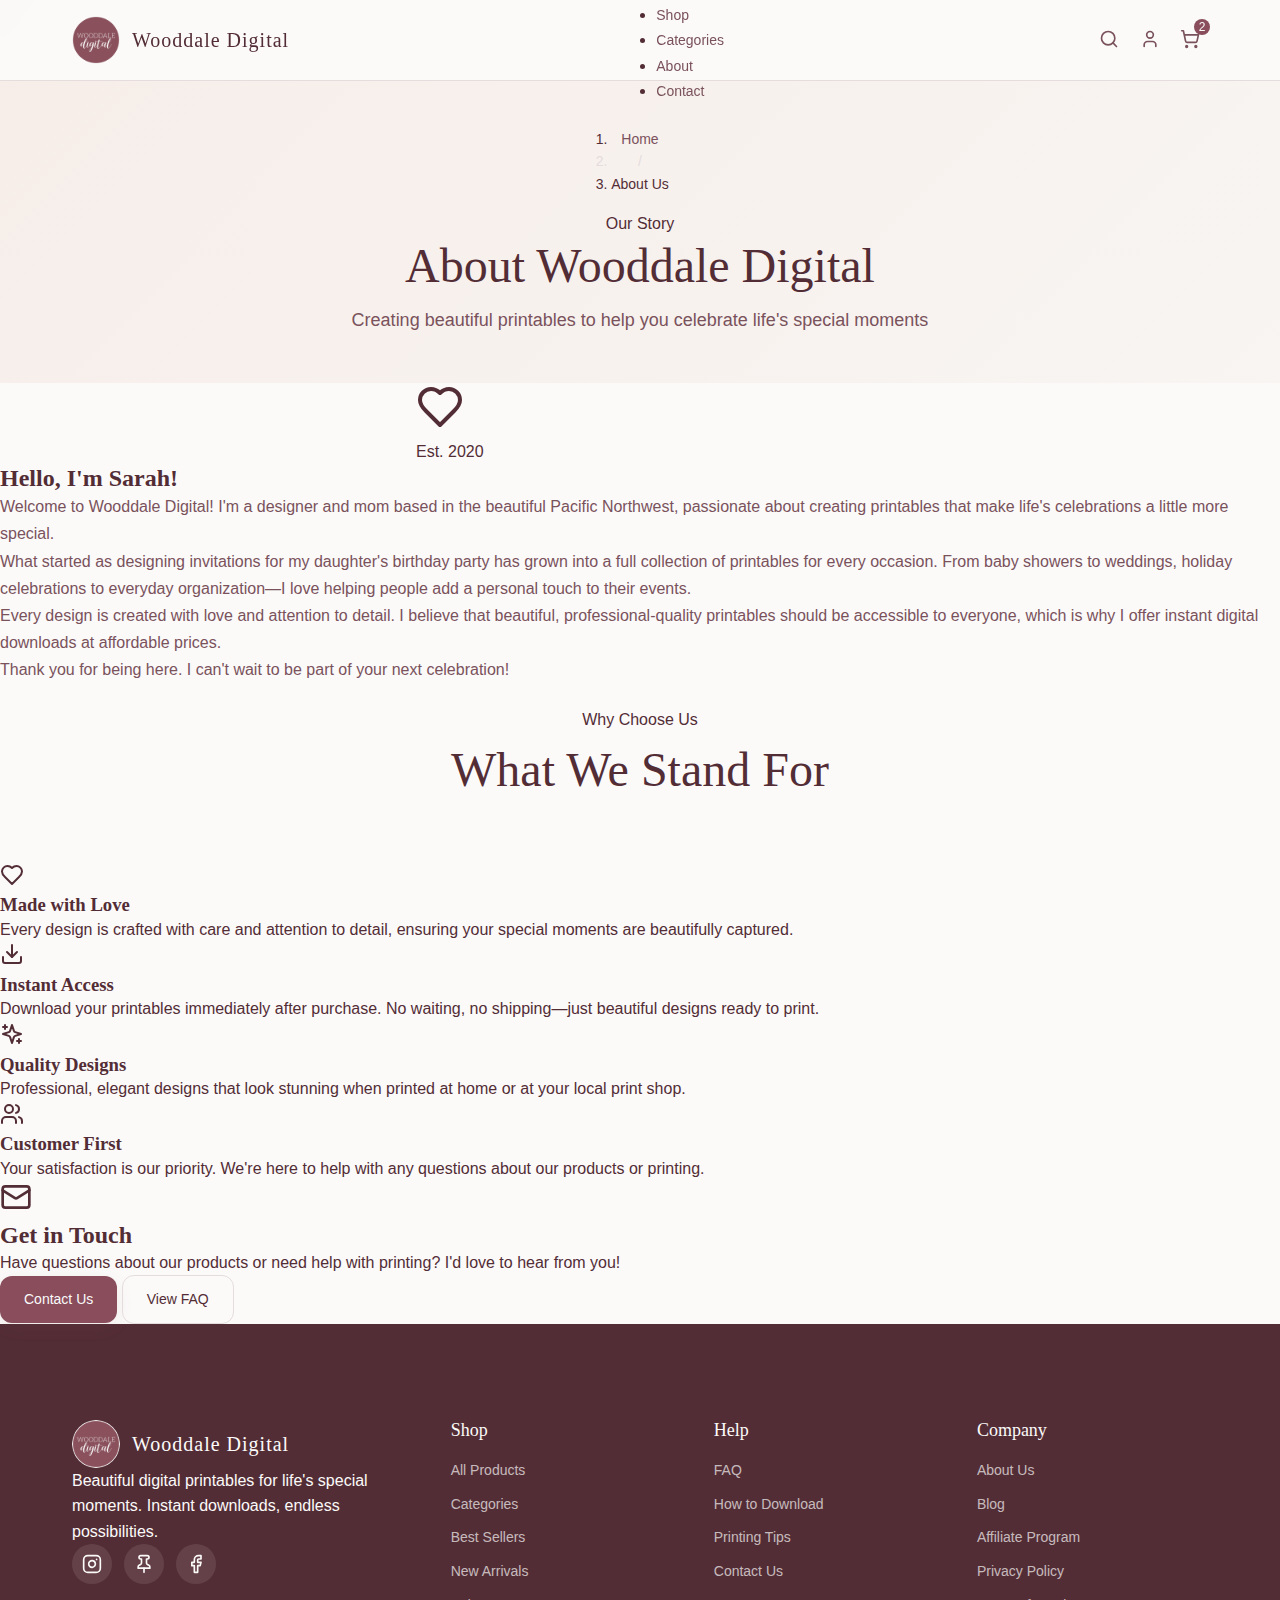
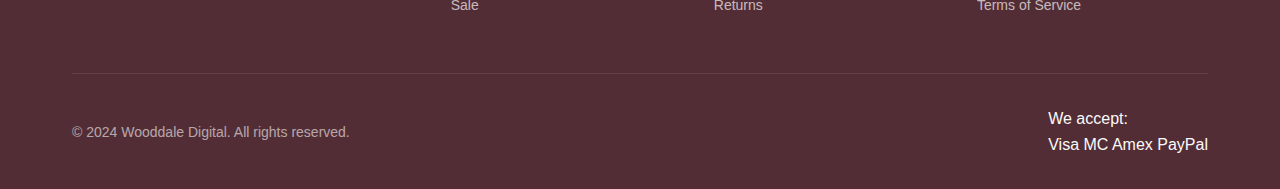
<file: static-html/about.html>
<!DOCTYPE html>
<html lang="en">
<head>
  <meta charset="UTF-8">
  <meta name="viewport" content="width=device-width, initial-scale=1.0">
  <title>About Us | Wooddale Digital</title>
  <meta name="description" content="Learn about Wooddale Digital and our passion for creating beautiful printables for life's special moments.">
  <link rel="preconnect" href="https://fonts.googleapis.com">
  <link rel="preconnect" href="https://fonts.gstatic.com" crossorigin>
  <link href="https://fonts.googleapis.com/css2?family=Cormorant+Garamond:ital,wght@0,400;0,500;0,600;1,400&family=Montserrat:wght@300;400;500;600&display=swap" rel="stylesheet">
  <link rel="stylesheet" href="styles.css">
</head>
<body>
  <!-- Header -->
  <header class="header">
    <div class="container header-container">
      <a href="index.html" class="logo">
        <img src="images/logo-circle.png" alt="Wooddale Digital" class="logo-image">
        <span class="logo-text">Wooddale Digital</span>
      </a>
      
      <nav class="main-nav">
        <ul class="nav-list">
          <li><a href="index.html" class="nav-link">Home</a></li>
          <li><a href="products.html" class="nav-link">Shop</a></li>
          <li><a href="categories.html" class="nav-link">Categories</a></li>
          <li><a href="about.html" class="nav-link active">About</a></li>
          <li><a href="#contact" class="nav-link">Contact</a></li>
        </ul>
      </nav>
      
      <div class="header-actions">
        <button class="icon-btn" aria-label="Search">
          <svg xmlns="http://www.w3.org/2000/svg" width="20" height="20" viewBox="0 0 24 24" fill="none" stroke="currentColor" stroke-width="2" stroke-linecap="round" stroke-linejoin="round"><circle cx="11" cy="11" r="8"/><path d="m21 21-4.3-4.3"/></svg>
        </button>
        <button class="icon-btn" aria-label="Account">
          <svg xmlns="http://www.w3.org/2000/svg" width="20" height="20" viewBox="0 0 24 24" fill="none" stroke="currentColor" stroke-width="2" stroke-linecap="round" stroke-linejoin="round"><path d="M19 21v-2a4 4 0 0 0-4-4H9a4 4 0 0 0-4 4v2"/><circle cx="12" cy="7" r="4"/></svg>
        </button>
        <button class="icon-btn cart-btn" aria-label="Cart">
          <svg xmlns="http://www.w3.org/2000/svg" width="20" height="20" viewBox="0 0 24 24" fill="none" stroke="currentColor" stroke-width="2" stroke-linecap="round" stroke-linejoin="round"><circle cx="8" cy="21" r="1"/><circle cx="19" cy="21" r="1"/><path d="M2.05 2.05h2l2.66 12.42a2 2 0 0 0 2 1.58h9.78a2 2 0 0 0 1.95-1.57l1.65-7.43H5.12"/></svg>
          <span class="cart-count">2</span>
        </button>
      </div>
      
      <button class="mobile-menu-btn" aria-label="Menu">
        <svg xmlns="http://www.w3.org/2000/svg" width="24" height="24" viewBox="0 0 24 24" fill="none" stroke="currentColor" stroke-width="2" stroke-linecap="round" stroke-linejoin="round"><line x1="4" x2="20" y1="12" y2="12"/><line x1="4" x2="20" y1="6" y2="6"/><line x1="4" x2="20" y1="18" y2="18"/></svg>
      </button>
    </div>
  </header>

  <main>
    <!-- Page Header -->
    <section class="page-header">
      <div class="container-narrow">
        <nav class="breadcrumb" aria-label="Breadcrumb">
          <ol class="breadcrumb-list">
            <li class="breadcrumb-item"><a href="index.html">Home</a></li>
            <li class="breadcrumb-separator">/</li>
            <li class="breadcrumb-item active" aria-current="page">About Us</li>
          </ol>
        </nav>
        
        <div class="page-header-content text-center">
          <span class="section-label">Our Story</span>
          <h1 class="page-title">About Wooddale Digital</h1>
          <p class="page-description">Creating beautiful printables to help you celebrate life's special moments</p>
        </div>
      </div>
    </section>

    <!-- Story Section -->
    <section class="about-story-section">
      <div class="container-narrow">
        <div class="about-story-grid">
          <div class="about-image-wrapper">
            <div class="about-image-placeholder">
              <div class="about-image-content">
                <div class="about-icon-circle">
                  <svg xmlns="http://www.w3.org/2000/svg" width="48" height="48" viewBox="0 0 24 24" fill="none" stroke="currentColor" stroke-width="2" stroke-linecap="round" stroke-linejoin="round"><path d="M19 14c1.49-1.46 3-3.21 3-5.5A5.5 5.5 0 0 0 16.5 3c-1.76 0-3 .5-4.5 2-1.5-1.5-2.74-2-4.5-2A5.5 5.5 0 0 0 2 8.5c0 2.3 1.5 4.05 3 5.5l7 7Z"/></svg>
                </div>
                <p class="about-established">Est. 2020</p>
              </div>
            </div>
            <div class="about-deco-circle-1"></div>
            <div class="about-deco-circle-2"></div>
          </div>
          
          <div class="about-story-content">
            <h2 class="about-greeting">Hello, I'm Sarah!</h2>
            <div class="about-text">
              <p>
                Welcome to Wooddale Digital! I'm a designer and mom based in the beautiful Pacific Northwest, 
                passionate about creating printables that make life's celebrations a little more special.
              </p>
              <p>
                What started as designing invitations for my daughter's birthday party has grown into a 
                full collection of printables for every occasion. From baby showers to weddings, 
                holiday celebrations to everyday organization—I love helping people add a personal 
                touch to their events.
              </p>
              <p>
                Every design is created with love and attention to detail. I believe that beautiful, 
                professional-quality printables should be accessible to everyone, which is why I offer 
                instant digital downloads at affordable prices.
              </p>
              <p class="about-signature">
                Thank you for being here. I can't wait to be part of your next celebration!
              </p>
            </div>
          </div>
        </div>
      </div>
    </section>

    <!-- Values Section -->
    <section class="about-values-section">
      <div class="container-narrow">
        <div class="section-header text-center">
          <span class="section-label">Why Choose Us</span>
          <h2 class="section-title">What We Stand For</h2>
        </div>
        
        <div class="values-grid">
          <div class="value-card">
            <div class="value-icon">
              <svg xmlns="http://www.w3.org/2000/svg" width="24" height="24" viewBox="0 0 24 24" fill="none" stroke="currentColor" stroke-width="2" stroke-linecap="round" stroke-linejoin="round"><path d="M19 14c1.49-1.46 3-3.21 3-5.5A5.5 5.5 0 0 0 16.5 3c-1.76 0-3 .5-4.5 2-1.5-1.5-2.74-2-4.5-2A5.5 5.5 0 0 0 2 8.5c0 2.3 1.5 4.05 3 5.5l7 7Z"/></svg>
            </div>
            <h3 class="value-title">Made with Love</h3>
            <p class="value-description">Every design is crafted with care and attention to detail, ensuring your special moments are beautifully captured.</p>
          </div>
          
          <div class="value-card">
            <div class="value-icon">
              <svg xmlns="http://www.w3.org/2000/svg" width="24" height="24" viewBox="0 0 24 24" fill="none" stroke="currentColor" stroke-width="2" stroke-linecap="round" stroke-linejoin="round"><path d="M21 15v4a2 2 0 0 1-2 2H5a2 2 0 0 1-2-2v-4"/><polyline points="7 10 12 15 17 10"/><line x1="12" x2="12" y1="15" y2="3"/></svg>
            </div>
            <h3 class="value-title">Instant Access</h3>
            <p class="value-description">Download your printables immediately after purchase. No waiting, no shipping—just beautiful designs ready to print.</p>
          </div>
          
          <div class="value-card">
            <div class="value-icon">
              <svg xmlns="http://www.w3.org/2000/svg" width="24" height="24" viewBox="0 0 24 24" fill="none" stroke="currentColor" stroke-width="2" stroke-linecap="round" stroke-linejoin="round"><path d="m12 3-1.912 5.813a2 2 0 0 1-1.275 1.275L3 12l5.813 1.912a2 2 0 0 1 1.275 1.275L12 21l1.912-5.813a2 2 0 0 1 1.275-1.275L21 12l-5.813-1.912a2 2 0 0 1-1.275-1.275L12 3Z"/><path d="M5 3v4"/><path d="M19 17v4"/><path d="M3 5h4"/><path d="M17 19h4"/></svg>
            </div>
            <h3 class="value-title">Quality Designs</h3>
            <p class="value-description">Professional, elegant designs that look stunning when printed at home or at your local print shop.</p>
          </div>
          
          <div class="value-card">
            <div class="value-icon">
              <svg xmlns="http://www.w3.org/2000/svg" width="24" height="24" viewBox="0 0 24 24" fill="none" stroke="currentColor" stroke-width="2" stroke-linecap="round" stroke-linejoin="round"><path d="M16 21v-2a4 4 0 0 0-4-4H6a4 4 0 0 0-4 4v2"/><circle cx="9" cy="7" r="4"/><path d="M22 21v-2a4 4 0 0 0-3-3.87"/><path d="M16 3.13a4 4 0 0 1 0 7.75"/></svg>
            </div>
            <h3 class="value-title">Customer First</h3>
            <p class="value-description">Your satisfaction is our priority. We're here to help with any questions about our products or printing.</p>
          </div>
        </div>
      </div>
    </section>

    <!-- Contact CTA -->
    <section class="about-cta-section">
      <div class="container-narrow">
        <div class="about-cta-card">
          <div class="about-cta-icon">
            <svg xmlns="http://www.w3.org/2000/svg" width="32" height="32" viewBox="0 0 24 24" fill="none" stroke="currentColor" stroke-width="2" stroke-linecap="round" stroke-linejoin="round"><rect width="20" height="16" x="2" y="4" rx="2"/><path d="m22 7-8.97 5.7a1.94 1.94 0 0 1-2.06 0L2 7"/></svg>
          </div>
          <h2 class="about-cta-title">Get in Touch</h2>
          <p class="about-cta-description">
            Have questions about our products or need help with printing? 
            I'd love to hear from you!
          </p>
          <div class="about-cta-buttons">
            <a href="#contact" class="btn btn-primary">Contact Us</a>
            <a href="#faq" class="btn btn-outline">View FAQ</a>
          </div>
        </div>
      </div>
    </section>
  </main>

  <!-- Footer -->
  <footer class="footer">
    <div class="container">
      <div class="footer-grid">
        <div class="footer-brand">
          <a href="index.html" class="logo">
            <img src="images/logo-circle.png" alt="Wooddale Digital" class="logo-image">
            <span class="logo-text">Wooddale Digital</span>
          </a>
          <p class="footer-description">Beautiful digital printables for life's special moments. Instant downloads, endless possibilities.</p>
          <div class="social-links">
            <a href="#" class="social-link" aria-label="Instagram">
              <svg xmlns="http://www.w3.org/2000/svg" width="20" height="20" viewBox="0 0 24 24" fill="none" stroke="currentColor" stroke-width="2" stroke-linecap="round" stroke-linejoin="round"><rect width="20" height="20" x="2" y="2" rx="5" ry="5"/><path d="M16 11.37A4 4 0 1 1 12.63 8 4 4 0 0 1 16 11.37z"/><line x1="17.5" x2="17.51" y1="6.5" y2="6.5"/></svg>
            </a>
            <a href="#" class="social-link" aria-label="Pinterest">
              <svg xmlns="http://www.w3.org/2000/svg" width="20" height="20" viewBox="0 0 24 24" fill="none" stroke="currentColor" stroke-width="2" stroke-linecap="round" stroke-linejoin="round"><line x1="12" x2="12" y1="17" y2="22"/><path d="M5 17h14v-1.76a2 2 0 0 0-1.11-1.79l-1.78-.9A2 2 0 0 1 15 10.76V6h1a2 2 0 0 0 0-4H8a2 2 0 0 0 0 4h1v4.76a2 2 0 0 1-1.11 1.79l-1.78.9A2 2 0 0 0 5 15.24Z"/></svg>
            </a>
            <a href="#" class="social-link" aria-label="Facebook">
              <svg xmlns="http://www.w3.org/2000/svg" width="20" height="20" viewBox="0 0 24 24" fill="none" stroke="currentColor" stroke-width="2" stroke-linecap="round" stroke-linejoin="round"><path d="M18 2h-3a5 5 0 0 0-5 5v3H7v4h3v8h4v-8h3l1-4h-4V7a1 1 0 0 1 1-1h3z"/></svg>
            </a>
          </div>
        </div>
        
        <div class="footer-links">
          <h4>Shop</h4>
          <ul>
            <li><a href="products.html">All Products</a></li>
            <li><a href="categories.html">Categories</a></li>
            <li><a href="#">Best Sellers</a></li>
            <li><a href="#">New Arrivals</a></li>
            <li><a href="#">Sale</a></li>
          </ul>
        </div>
        
        <div class="footer-links">
          <h4>Help</h4>
          <ul>
            <li><a href="#">FAQ</a></li>
            <li><a href="#">How to Download</a></li>
            <li><a href="#">Printing Tips</a></li>
            <li><a href="#">Contact Us</a></li>
            <li><a href="#">Returns</a></li>
          </ul>
        </div>
        
        <div class="footer-links">
          <h4>Company</h4>
          <ul>
            <li><a href="about.html">About Us</a></li>
            <li><a href="#">Blog</a></li>
            <li><a href="#">Affiliate Program</a></li>
            <li><a href="#">Privacy Policy</a></li>
            <li><a href="#">Terms of Service</a></li>
          </ul>
        </div>
      </div>
      
      <div class="footer-bottom">
        <p>&copy; 2024 Wooddale Digital. All rights reserved.</p>
        <div class="payment-methods">
          <span>We accept:</span>
          <div class="payment-icons">
            <span class="payment-icon">Visa</span>
            <span class="payment-icon">MC</span>
            <span class="payment-icon">Amex</span>
            <span class="payment-icon">PayPal</span>
          </div>
        </div>
      </div>
    </div>
  </footer>
</body>
</html>
</file>
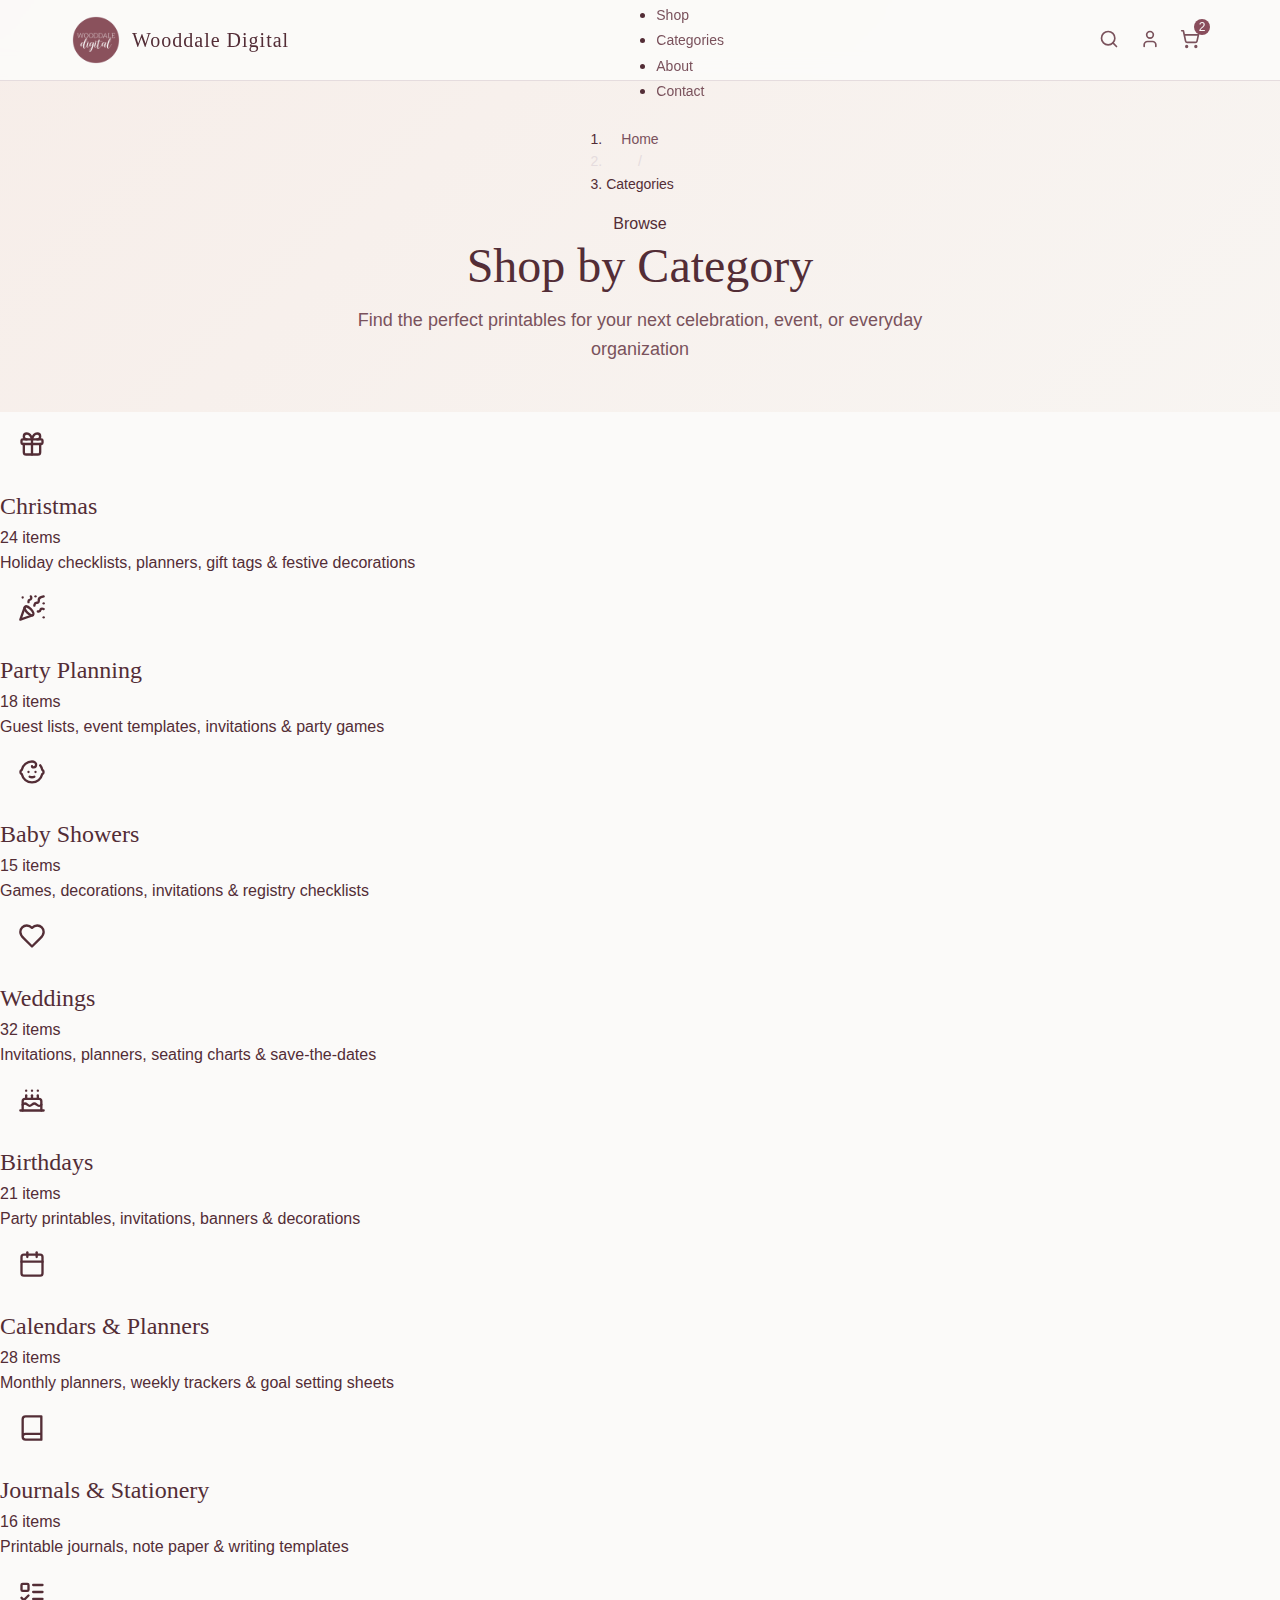
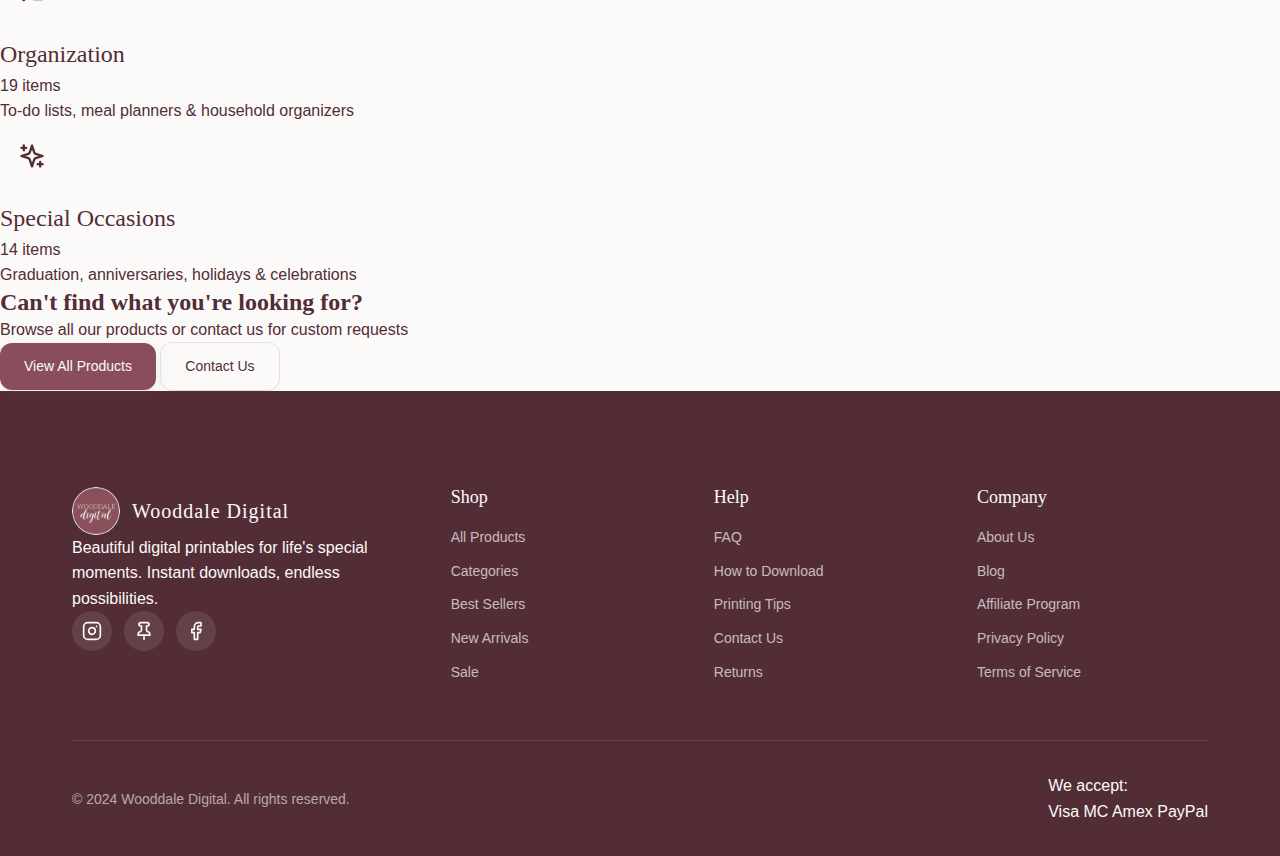
<file: static-html/categories.html>
<!DOCTYPE html>
<html lang="en">
<head>
  <meta charset="UTF-8">
  <meta name="viewport" content="width=device-width, initial-scale=1.0">
  <title>Shop by Category | Wooddale Digital</title>
  <meta name="description" content="Browse our collection of printable templates by category. Find party planning, wedding, baby shower, birthday, and organizational printables.">
  <link rel="preconnect" href="https://fonts.googleapis.com">
  <link rel="preconnect" href="https://fonts.gstatic.com" crossorigin>
  <link href="https://fonts.googleapis.com/css2?family=Cormorant+Garamond:ital,wght@0,400;0,500;0,600;1,400&family=Montserrat:wght@300;400;500;600&display=swap" rel="stylesheet">
  <link rel="stylesheet" href="styles.css">
</head>
<body>
  <!-- Header -->
  <header class="header">
    <div class="container header-container">
      <a href="index.html" class="logo">
        <img src="images/logo-circle.png" alt="Wooddale Digital" class="logo-image">
        <span class="logo-text">Wooddale Digital</span>
      </a>
      
      <nav class="main-nav">
        <ul class="nav-list">
          <li><a href="index.html" class="nav-link">Home</a></li>
          <li><a href="products.html" class="nav-link">Shop</a></li>
          <li><a href="categories.html" class="nav-link active">Categories</a></li>
          <li><a href="#about" class="nav-link">About</a></li>
          <li><a href="#contact" class="nav-link">Contact</a></li>
        </ul>
      </nav>
      
      <div class="header-actions">
        <button class="icon-btn" aria-label="Search">
          <svg xmlns="http://www.w3.org/2000/svg" width="20" height="20" viewBox="0 0 24 24" fill="none" stroke="currentColor" stroke-width="2" stroke-linecap="round" stroke-linejoin="round"><circle cx="11" cy="11" r="8"/><path d="m21 21-4.3-4.3"/></svg>
        </button>
        <button class="icon-btn" aria-label="Account">
          <svg xmlns="http://www.w3.org/2000/svg" width="20" height="20" viewBox="0 0 24 24" fill="none" stroke="currentColor" stroke-width="2" stroke-linecap="round" stroke-linejoin="round"><path d="M19 21v-2a4 4 0 0 0-4-4H9a4 4 0 0 0-4 4v2"/><circle cx="12" cy="7" r="4"/></svg>
        </button>
        <button class="icon-btn cart-btn" aria-label="Cart">
          <svg xmlns="http://www.w3.org/2000/svg" width="20" height="20" viewBox="0 0 24 24" fill="none" stroke="currentColor" stroke-width="2" stroke-linecap="round" stroke-linejoin="round"><circle cx="8" cy="21" r="1"/><circle cx="19" cy="21" r="1"/><path d="M2.05 2.05h2l2.66 12.42a2 2 0 0 0 2 1.58h9.78a2 2 0 0 0 1.95-1.57l1.65-7.43H5.12"/></svg>
          <span class="cart-count">2</span>
        </button>
      </div>
      
      <button class="mobile-menu-btn" aria-label="Menu">
        <svg xmlns="http://www.w3.org/2000/svg" width="24" height="24" viewBox="0 0 24 24" fill="none" stroke="currentColor" stroke-width="2" stroke-linecap="round" stroke-linejoin="round"><line x1="4" x2="20" y1="12" y2="12"/><line x1="4" x2="20" y1="6" y2="6"/><line x1="4" x2="20" y1="18" y2="18"/></svg>
      </button>
    </div>
  </header>

  <main>
    <!-- Page Header -->
    <section class="page-header">
      <div class="container-narrow">
        <nav class="breadcrumb" aria-label="Breadcrumb">
          <ol class="breadcrumb-list">
            <li class="breadcrumb-item"><a href="index.html">Home</a></li>
            <li class="breadcrumb-separator">/</li>
            <li class="breadcrumb-item active" aria-current="page">Categories</li>
          </ol>
        </nav>
        
        <div class="page-header-content text-center">
          <span class="section-label">Browse</span>
          <h1 class="page-title">Shop by Category</h1>
          <p class="page-description">Find the perfect printables for your next celebration, event, or everyday organization</p>
        </div>
      </div>
    </section>

    <!-- Categories Grid -->
    <section class="categories-page-section">
      <div class="container-narrow">
        <div class="categories-grid-large">
          <!-- Christmas -->
          <a href="products.html?category=christmas" class="category-card-large">
            <div class="category-icon bg-coral-light">
              <svg xmlns="http://www.w3.org/2000/svg" width="28" height="28" viewBox="0 0 24 24" fill="none" stroke="currentColor" stroke-width="2" stroke-linecap="round" stroke-linejoin="round"><rect x="3" y="8" width="18" height="4" rx="1"/><path d="M12 8v13"/><path d="M19 12v7a2 2 0 0 1-2 2H7a2 2 0 0 1-2-2v-7"/><path d="M7.5 8a2.5 2.5 0 0 1 0-5A4.8 8 0 0 1 12 8a4.8 8 0 0 1 4.5-5 2.5 2.5 0 0 1 0 5"/></svg>
            </div>
            <div class="category-info">
              <div class="category-header">
                <h2 class="category-name">Christmas</h2>
                <span class="category-count">24 items</span>
              </div>
              <p class="category-description">Holiday checklists, planners, gift tags & festive decorations</p>
            </div>
          </a>

          <!-- Party Planning -->
          <a href="products.html?category=party-planning" class="category-card-large">
            <div class="category-icon bg-primary-light">
              <svg xmlns="http://www.w3.org/2000/svg" width="28" height="28" viewBox="0 0 24 24" fill="none" stroke="currentColor" stroke-width="2" stroke-linecap="round" stroke-linejoin="round"><path d="M5.8 11.3 2 22l10.7-3.79"/><path d="M4 3h.01"/><path d="M22 8h.01"/><path d="M15 2h.01"/><path d="M22 20h.01"/><path d="m22 2-2.24.75a2.9 2.9 0 0 0-1.96 3.12v0c.1.86-.57 1.63-1.45 1.63h-.38c-.86 0-1.6.6-1.76 1.44L14 10"/><path d="m22 13-.82-.33c-.86-.34-1.82.2-1.98 1.11v0c-.11.7-.72 1.22-1.43 1.22H17"/><path d="m11 2 .33.82c.34.86-.2 1.82-1.11 1.98v0C9.52 4.9 9 5.52 9 6.23V7"/><path d="M11 13c1.93 1.93 2.83 4.17 2 5-.83.83-3.07-.07-5-2-1.93-1.93-2.83-4.17-2-5 .83-.83 3.07.07 5 2Z"/></svg>
            </div>
            <div class="category-info">
              <div class="category-header">
                <h2 class="category-name">Party Planning</h2>
                <span class="category-count">18 items</span>
              </div>
              <p class="category-description">Guest lists, event templates, invitations & party games</p>
            </div>
          </a>

          <!-- Baby Showers -->
          <a href="products.html?category=baby-showers" class="category-card-large">
            <div class="category-icon bg-peach-light">
              <svg xmlns="http://www.w3.org/2000/svg" width="28" height="28" viewBox="0 0 24 24" fill="none" stroke="currentColor" stroke-width="2" stroke-linecap="round" stroke-linejoin="round"><path d="M9 12h.01"/><path d="M15 12h.01"/><path d="M10 16c.5.3 1.2.5 2 .5s1.5-.2 2-.5"/><path d="M19 6.3a9 9 0 0 1 1.8 3.9 2 2 0 0 1 0 3.6 9 9 0 0 1-17.6 0 2 2 0 0 1 0-3.6A9 9 0 0 1 12 3c2 0 3.5 1.1 3.5 2.5s-.9 2.5-2 2.5c-.8 0-1.5-.4-1.5-1"/></svg>
            </div>
            <div class="category-info">
              <div class="category-header">
                <h2 class="category-name">Baby Showers</h2>
                <span class="category-count">15 items</span>
              </div>
              <p class="category-description">Games, decorations, invitations & registry checklists</p>
            </div>
          </a>

          <!-- Weddings -->
          <a href="products.html?category=weddings" class="category-card-large">
            <div class="category-icon bg-sage-light">
              <svg xmlns="http://www.w3.org/2000/svg" width="28" height="28" viewBox="0 0 24 24" fill="none" stroke="currentColor" stroke-width="2" stroke-linecap="round" stroke-linejoin="round"><path d="M19 14c1.49-1.46 3-3.21 3-5.5A5.5 5.5 0 0 0 16.5 3c-1.76 0-3 .5-4.5 2-1.5-1.5-2.74-2-4.5-2A5.5 5.5 0 0 0 2 8.5c0 2.3 1.5 4.05 3 5.5l7 7Z"/></svg>
            </div>
            <div class="category-info">
              <div class="category-header">
                <h2 class="category-name">Weddings</h2>
                <span class="category-count">32 items</span>
              </div>
              <p class="category-description">Invitations, planners, seating charts & save-the-dates</p>
            </div>
          </a>

          <!-- Birthdays -->
          <a href="products.html?category=birthdays" class="category-card-large">
            <div class="category-icon bg-coral-light">
              <svg xmlns="http://www.w3.org/2000/svg" width="28" height="28" viewBox="0 0 24 24" fill="none" stroke="currentColor" stroke-width="2" stroke-linecap="round" stroke-linejoin="round"><path d="M20 21v-8a2 2 0 0 0-2-2H6a2 2 0 0 0-2 2v8"/><path d="M4 16s.5-1 2-1 2.5 2 4 2 2.5-2 4-2 2.5 2 4 2 2-1 2-1"/><path d="M2 21h20"/><path d="M7 8v3"/><path d="M12 8v3"/><path d="M17 8v3"/><path d="M7 4h0.01"/><path d="M12 4h0.01"/><path d="M17 4h0.01"/></svg>
            </div>
            <div class="category-info">
              <div class="category-header">
                <h2 class="category-name">Birthdays</h2>
                <span class="category-count">21 items</span>
              </div>
              <p class="category-description">Party printables, invitations, banners & decorations</p>
            </div>
          </a>

          <!-- Calendars & Planners -->
          <a href="products.html?category=calendars" class="category-card-large">
            <div class="category-icon bg-primary-light">
              <svg xmlns="http://www.w3.org/2000/svg" width="28" height="28" viewBox="0 0 24 24" fill="none" stroke="currentColor" stroke-width="2" stroke-linecap="round" stroke-linejoin="round"><rect width="18" height="18" x="3" y="4" rx="2" ry="2"/><line x1="16" x2="16" y1="2" y2="6"/><line x1="8" x2="8" y1="2" y2="6"/><line x1="3" x2="21" y1="10" y2="10"/></svg>
            </div>
            <div class="category-info">
              <div class="category-header">
                <h2 class="category-name">Calendars & Planners</h2>
                <span class="category-count">28 items</span>
              </div>
              <p class="category-description">Monthly planners, weekly trackers & goal setting sheets</p>
            </div>
          </a>

          <!-- Journals & Stationery -->
          <a href="products.html?category=journals" class="category-card-large">
            <div class="category-icon bg-sage-light">
              <svg xmlns="http://www.w3.org/2000/svg" width="28" height="28" viewBox="0 0 24 24" fill="none" stroke="currentColor" stroke-width="2" stroke-linecap="round" stroke-linejoin="round"><path d="M4 19.5v-15A2.5 2.5 0 0 1 6.5 2H20v20H6.5a2.5 2.5 0 0 1 0-5H20"/></svg>
            </div>
            <div class="category-info">
              <div class="category-header">
                <h2 class="category-name">Journals & Stationery</h2>
                <span class="category-count">16 items</span>
              </div>
              <p class="category-description">Printable journals, note paper & writing templates</p>
            </div>
          </a>

          <!-- Organization -->
          <a href="products.html?category=organization" class="category-card-large">
            <div class="category-icon bg-peach-light">
              <svg xmlns="http://www.w3.org/2000/svg" width="28" height="28" viewBox="0 0 24 24" fill="none" stroke="currentColor" stroke-width="2" stroke-linecap="round" stroke-linejoin="round"><rect x="3" y="5" width="6" height="6" rx="1"/><path d="m3 17 2 2 4-4"/><path d="M13 6h8"/><path d="M13 12h8"/><path d="M13 18h8"/></svg>
            </div>
            <div class="category-info">
              <div class="category-header">
                <h2 class="category-name">Organization</h2>
                <span class="category-count">19 items</span>
              </div>
              <p class="category-description">To-do lists, meal planners & household organizers</p>
            </div>
          </a>

          <!-- Special Occasions -->
          <a href="products.html?category=special-occasions" class="category-card-large">
            <div class="category-icon bg-primary-light">
              <svg xmlns="http://www.w3.org/2000/svg" width="28" height="28" viewBox="0 0 24 24" fill="none" stroke="currentColor" stroke-width="2" stroke-linecap="round" stroke-linejoin="round"><path d="m12 3-1.912 5.813a2 2 0 0 1-1.275 1.275L3 12l5.813 1.912a2 2 0 0 1 1.275 1.275L12 21l1.912-5.813a2 2 0 0 1 1.275-1.275L21 12l-5.813-1.912a2 2 0 0 1-1.275-1.275L12 3Z"/><path d="M5 3v4"/><path d="M19 17v4"/><path d="M3 5h4"/><path d="M17 19h4"/></svg>
            </div>
            <div class="category-info">
              <div class="category-header">
                <h2 class="category-name">Special Occasions</h2>
                <span class="category-count">14 items</span>
              </div>
              <p class="category-description">Graduation, anniversaries, holidays & celebrations</p>
            </div>
          </a>
        </div>
      </div>
    </section>

    <!-- CTA Section -->
    <section class="categories-cta">
      <div class="container-narrow text-center">
        <h2 class="cta-title">Can't find what you're looking for?</h2>
        <p class="cta-description">Browse all our products or contact us for custom requests</p>
        <div class="cta-buttons">
          <a href="products.html" class="btn btn-primary">View All Products</a>
          <a href="#contact" class="btn btn-outline">Contact Us</a>
        </div>
      </div>
    </section>
  </main>

  <!-- Footer -->
  <footer class="footer">
    <div class="container">
      <div class="footer-grid">
        <div class="footer-brand">
          <a href="index.html" class="logo">
            <img src="images/logo-circle.png" alt="Wooddale Digital" class="logo-image">
            <span class="logo-text">Wooddale Digital</span>
          </a>
          <p class="footer-description">Beautiful digital printables for life's special moments. Instant downloads, endless possibilities.</p>
          <div class="social-links">
            <a href="#" class="social-link" aria-label="Instagram">
              <svg xmlns="http://www.w3.org/2000/svg" width="20" height="20" viewBox="0 0 24 24" fill="none" stroke="currentColor" stroke-width="2" stroke-linecap="round" stroke-linejoin="round"><rect width="20" height="20" x="2" y="2" rx="5" ry="5"/><path d="M16 11.37A4 4 0 1 1 12.63 8 4 4 0 0 1 16 11.37z"/><line x1="17.5" x2="17.51" y1="6.5" y2="6.5"/></svg>
            </a>
            <a href="#" class="social-link" aria-label="Pinterest">
              <svg xmlns="http://www.w3.org/2000/svg" width="20" height="20" viewBox="0 0 24 24" fill="none" stroke="currentColor" stroke-width="2" stroke-linecap="round" stroke-linejoin="round"><line x1="12" x2="12" y1="17" y2="22"/><path d="M5 17h14v-1.76a2 2 0 0 0-1.11-1.79l-1.78-.9A2 2 0 0 1 15 10.76V6h1a2 2 0 0 0 0-4H8a2 2 0 0 0 0 4h1v4.76a2 2 0 0 1-1.11 1.79l-1.78.9A2 2 0 0 0 5 15.24Z"/></svg>
            </a>
            <a href="#" class="social-link" aria-label="Facebook">
              <svg xmlns="http://www.w3.org/2000/svg" width="20" height="20" viewBox="0 0 24 24" fill="none" stroke="currentColor" stroke-width="2" stroke-linecap="round" stroke-linejoin="round"><path d="M18 2h-3a5 5 0 0 0-5 5v3H7v4h3v8h4v-8h3l1-4h-4V7a1 1 0 0 1 1-1h3z"/></svg>
            </a>
          </div>
        </div>
        
        <div class="footer-links">
          <h4>Shop</h4>
          <ul>
            <li><a href="products.html">All Products</a></li>
            <li><a href="categories.html">Categories</a></li>
            <li><a href="#">Best Sellers</a></li>
            <li><a href="#">New Arrivals</a></li>
            <li><a href="#">Sale</a></li>
          </ul>
        </div>
        
        <div class="footer-links">
          <h4>Help</h4>
          <ul>
            <li><a href="#">FAQ</a></li>
            <li><a href="#">How to Download</a></li>
            <li><a href="#">Printing Tips</a></li>
            <li><a href="#">Contact Us</a></li>
            <li><a href="#">Returns</a></li>
          </ul>
        </div>
        
        <div class="footer-links">
          <h4>Company</h4>
          <ul>
            <li><a href="#">About Us</a></li>
            <li><a href="#">Blog</a></li>
            <li><a href="#">Affiliate Program</a></li>
            <li><a href="#">Privacy Policy</a></li>
            <li><a href="#">Terms of Service</a></li>
          </ul>
        </div>
      </div>
      
      <div class="footer-bottom">
        <p>&copy; 2024 Wooddale Digital. All rights reserved.</p>
        <div class="payment-methods">
          <span>We accept:</span>
          <div class="payment-icons">
            <span class="payment-icon">Visa</span>
            <span class="payment-icon">MC</span>
            <span class="payment-icon">Amex</span>
            <span class="payment-icon">PayPal</span>
          </div>
        </div>
      </div>
    </div>
  </footer>
</body>
</html>
</file>
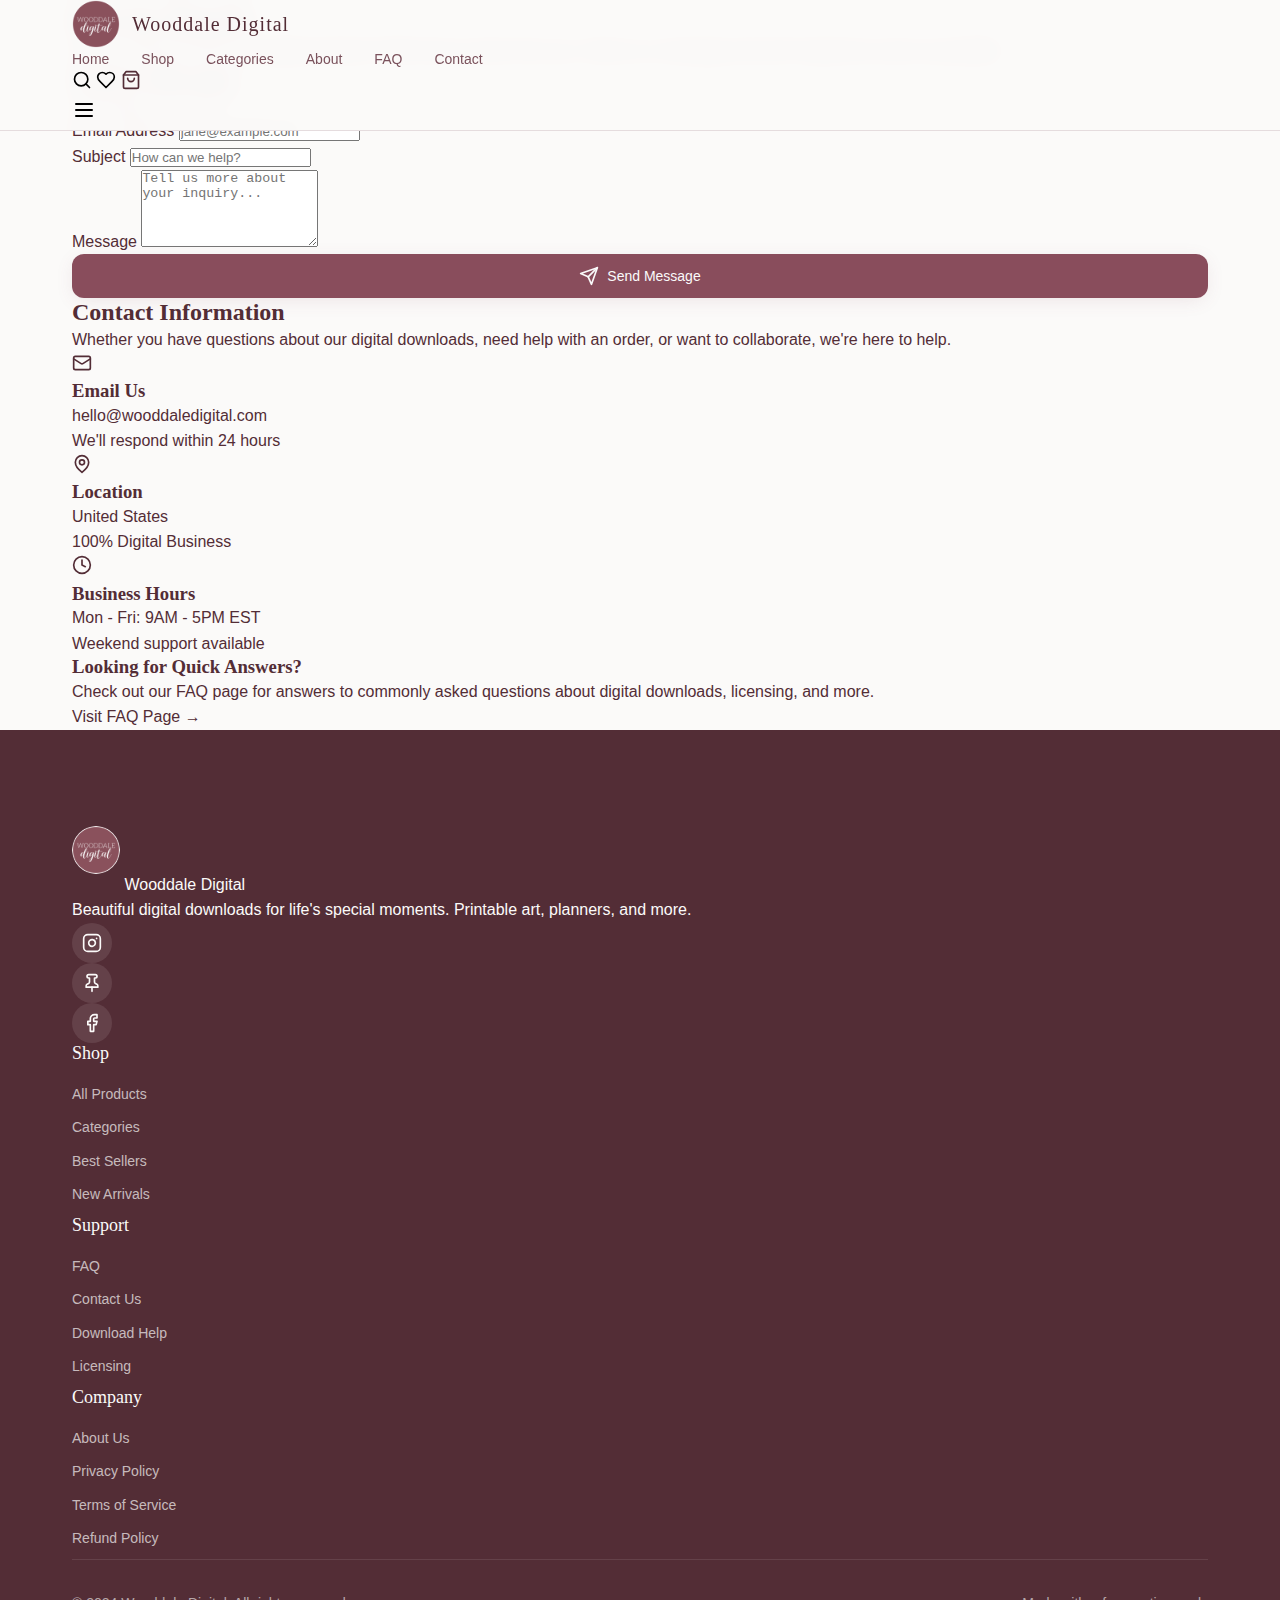
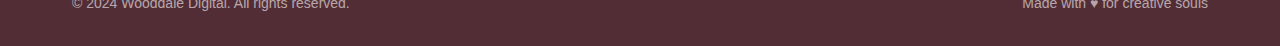
<file: static-html/contact.html>
<!DOCTYPE html>
<html lang="en">
<head>
    <meta charset="UTF-8">
    <meta name="viewport" content="width=device-width, initial-scale=1.0">
    <title>Contact Us - Wooddale Digital</title>
    <meta name="description" content="Get in touch with Wooddale Digital. We're here to help with questions about our digital products and downloads.">
    <link rel="stylesheet" href="styles.css">
    <link rel="preconnect" href="https://fonts.googleapis.com">
    <link rel="preconnect" href="https://fonts.gstatic.com" crossorigin>
    <link href="https://fonts.googleapis.com/css2?family=Cormorant+Garamond:ital,wght@0,400;0,500;0,600;1,400&family=Montserrat:wght@300;400;500;600&display=swap" rel="stylesheet">
</head>
<body>
    <!-- Header -->
    <header class="header">
        <div class="container header-content">
            <a href="index.html" class="logo">
                <img src="images/logo-circle.png" alt="Wooddale Digital" class="logo-image">
                <span class="logo-text">Wooddale Digital</span>
            </a>
            <nav class="nav-desktop">
                <a href="index.html" class="nav-link">Home</a>
                <a href="products.html" class="nav-link">Shop</a>
                <a href="categories.html" class="nav-link">Categories</a>
                <a href="about.html" class="nav-link">About</a>
                <a href="faq.html" class="nav-link">FAQ</a>
                <a href="contact.html" class="nav-link active">Contact</a>
            </nav>
            <div class="header-actions">
                <button class="icon-button" aria-label="Search">
                    <svg xmlns="http://www.w3.org/2000/svg" width="20" height="20" viewBox="0 0 24 24" fill="none" stroke="currentColor" stroke-width="2" stroke-linecap="round" stroke-linejoin="round"><circle cx="11" cy="11" r="8"/><path d="m21 21-4.3-4.3"/></svg>
                </button>
                <button class="icon-button" aria-label="Favorites">
                    <svg xmlns="http://www.w3.org/2000/svg" width="20" height="20" viewBox="0 0 24 24" fill="none" stroke="currentColor" stroke-width="2" stroke-linecap="round" stroke-linejoin="round"><path d="M19 14c1.49-1.46 3-3.21 3-5.5A5.5 5.5 0 0 0 16.5 3c-1.76 0-3 .5-4.5 2-1.5-1.5-2.74-2-4.5-2A5.5 5.5 0 0 0 2 8.5c0 2.3 1.5 4.05 3 5.5l7 7Z"/></svg>
                </button>
                <a href="cart.html" class="icon-button" aria-label="Shopping Bag">
                    <svg xmlns="http://www.w3.org/2000/svg" width="20" height="20" viewBox="0 0 24 24" fill="none" stroke="currentColor" stroke-width="2" stroke-linecap="round" stroke-linejoin="round"><path d="M6 2 3 6v14a2 2 0 0 0 2 2h14a2 2 0 0 0 2-2V6l-3-4Z"/><path d="M3 6h18"/><path d="M16 10a4 4 0 0 1-8 0"/></svg>
                </a>
            </div>
            <button class="mobile-menu-button" aria-label="Menu">
                <svg xmlns="http://www.w3.org/2000/svg" width="24" height="24" viewBox="0 0 24 24" fill="none" stroke="currentColor" stroke-width="2" stroke-linecap="round" stroke-linejoin="round"><line x1="4" x2="20" y1="12" y2="12"/><line x1="4" x2="20" y1="6" y2="6"/><line x1="4" x2="20" y1="18" y2="18"/></svg>
            </button>
        </div>
    </header>

    <main class="main-content">
        <!-- Hero Section -->
        <section class="contact-hero">
            <div class="container">
                <h1 class="contact-hero-title">Get in Touch</h1>
                <p class="contact-hero-description">
                    Have a question about our digital products? We'd love to hear from you. 
                    Send us a message and we'll respond as soon as possible.
                </p>
            </div>
        </section>

        <!-- Contact Content -->
        <section class="contact-content">
            <div class="container">
                <div class="contact-grid">
                    <!-- Contact Form -->
                    <div class="contact-form-card">
                        <h2 class="contact-form-title">Send a Message</h2>
                        <form class="contact-form">
                            <div class="form-row">
                                <div class="form-group">
                                    <label for="name" class="form-label">Your Name</label>
                                    <input type="text" id="name" class="form-input" placeholder="Jane Doe">
                                </div>
                                <div class="form-group">
                                    <label for="email" class="form-label">Email Address</label>
                                    <input type="email" id="email" class="form-input" placeholder="jane@example.com">
                                </div>
                            </div>
                            <div class="form-group">
                                <label for="subject" class="form-label">Subject</label>
                                <input type="text" id="subject" class="form-input" placeholder="How can we help?">
                            </div>
                            <div class="form-group">
                                <label for="message" class="form-label">Message</label>
                                <textarea id="message" class="form-textarea" rows="5" placeholder="Tell us more about your inquiry..."></textarea>
                            </div>
                            <button type="submit" class="btn btn-primary btn-full">
                                <svg xmlns="http://www.w3.org/2000/svg" width="16" height="16" viewBox="0 0 24 24" fill="none" stroke="currentColor" stroke-width="2" stroke-linecap="round" stroke-linejoin="round"><path d="m22 2-7 20-4-9-9-4Z"/><path d="M22 2 11 13"/></svg>
                                Send Message
                            </button>
                        </form>
                    </div>

                    <!-- Contact Information -->
                    <div class="contact-info-section">
                        <h2 class="contact-info-title">Contact Information</h2>
                        <p class="contact-info-description">
                            Whether you have questions about our digital downloads, need help with an order, 
                            or want to collaborate, we're here to help.
                        </p>

                        <div class="contact-info-list">
                            <div class="contact-info-item">
                                <div class="contact-info-icon">
                                    <svg xmlns="http://www.w3.org/2000/svg" width="20" height="20" viewBox="0 0 24 24" fill="none" stroke="currentColor" stroke-width="2" stroke-linecap="round" stroke-linejoin="round"><rect width="20" height="16" x="2" y="4" rx="2"/><path d="m22 7-8.97 5.7a1.94 1.94 0 0 1-2.06 0L2 7"/></svg>
                                </div>
                                <div class="contact-info-content">
                                    <h3 class="contact-info-label">Email Us</h3>
                                    <p class="contact-info-value">hello@wooddaledigital.com</p>
                                    <p class="contact-info-note">We'll respond within 24 hours</p>
                                </div>
                            </div>

                            <div class="contact-info-item">
                                <div class="contact-info-icon">
                                    <svg xmlns="http://www.w3.org/2000/svg" width="20" height="20" viewBox="0 0 24 24" fill="none" stroke="currentColor" stroke-width="2" stroke-linecap="round" stroke-linejoin="round"><path d="M20 10c0 6-8 12-8 12s-8-6-8-12a8 8 0 0 1 16 0Z"/><circle cx="12" cy="10" r="3"/></svg>
                                </div>
                                <div class="contact-info-content">
                                    <h3 class="contact-info-label">Location</h3>
                                    <p class="contact-info-value">United States</p>
                                    <p class="contact-info-note">100% Digital Business</p>
                                </div>
                            </div>

                            <div class="contact-info-item">
                                <div class="contact-info-icon">
                                    <svg xmlns="http://www.w3.org/2000/svg" width="20" height="20" viewBox="0 0 24 24" fill="none" stroke="currentColor" stroke-width="2" stroke-linecap="round" stroke-linejoin="round"><circle cx="12" cy="12" r="10"/><polyline points="12 6 12 12 16 14"/></svg>
                                </div>
                                <div class="contact-info-content">
                                    <h3 class="contact-info-label">Business Hours</h3>
                                    <p class="contact-info-value">Mon - Fri: 9AM - 5PM EST</p>
                                    <p class="contact-info-note">Weekend support available</p>
                                </div>
                            </div>
                        </div>

                        <!-- FAQ Link -->
                        <div class="contact-faq-card">
                            <h3 class="contact-faq-title">Looking for Quick Answers?</h3>
                            <p class="contact-faq-description">
                                Check out our FAQ page for answers to commonly asked questions about 
                                digital downloads, licensing, and more.
                            </p>
                            <a href="faq.html" class="contact-faq-link">Visit FAQ Page →</a>
                        </div>
                    </div>
                </div>
            </div>
        </section>
    </main>

    <!-- Footer -->
    <footer class="footer">
        <div class="container">
            <div class="footer-content">
                <div class="footer-brand">
                    <a href="index.html" class="footer-logo">
                        <img src="images/logo-circle.png" alt="Wooddale Digital" class="footer-logo-image">
                        <span class="footer-logo-text">Wooddale Digital</span>
                    </a>
                    <p class="footer-description">
                        Beautiful digital downloads for life's special moments. Printable art, planners, and more.
                    </p>
                    <div class="footer-social">
                        <a href="#" class="social-link" aria-label="Instagram">
                            <svg xmlns="http://www.w3.org/2000/svg" width="20" height="20" viewBox="0 0 24 24" fill="none" stroke="currentColor" stroke-width="2" stroke-linecap="round" stroke-linejoin="round"><rect width="20" height="20" x="2" y="2" rx="5" ry="5"/><path d="M16 11.37A4 4 0 1 1 12.63 8 4 4 0 0 1 16 11.37z"/><line x1="17.5" x2="17.51" y1="6.5" y2="6.5"/></svg>
                        </a>
                        <a href="#" class="social-link" aria-label="Pinterest">
                            <svg xmlns="http://www.w3.org/2000/svg" width="20" height="20" viewBox="0 0 24 24" fill="none" stroke="currentColor" stroke-width="2" stroke-linecap="round" stroke-linejoin="round"><line x1="12" x2="12" y1="17" y2="22"/><path d="M5 17h14v-1.76a2 2 0 0 0-1.11-1.79l-1.78-.9A2 2 0 0 1 15 10.76V6h1a2 2 0 0 0 0-4H8a2 2 0 0 0 0 4h1v4.76a2 2 0 0 1-1.11 1.79l-1.78.9A2 2 0 0 0 5 15.24Z"/></svg>
                        </a>
                        <a href="#" class="social-link" aria-label="Facebook">
                            <svg xmlns="http://www.w3.org/2000/svg" width="20" height="20" viewBox="0 0 24 24" fill="none" stroke="currentColor" stroke-width="2" stroke-linecap="round" stroke-linejoin="round"><path d="M18 2h-3a5 5 0 0 0-5 5v3H7v4h3v8h4v-8h3l1-4h-4V7a1 1 0 0 1 1-1h3z"/></svg>
                        </a>
                    </div>
                </div>
                <div class="footer-links">
                    <div class="footer-column">
                        <h4 class="footer-column-title">Shop</h4>
                        <ul class="footer-link-list">
                            <li><a href="products.html">All Products</a></li>
                            <li><a href="categories.html">Categories</a></li>
                            <li><a href="#">Best Sellers</a></li>
                            <li><a href="#">New Arrivals</a></li>
                        </ul>
                    </div>
                    <div class="footer-column">
                        <h4 class="footer-column-title">Support</h4>
                        <ul class="footer-link-list">
                            <li><a href="faq.html">FAQ</a></li>
                            <li><a href="contact.html">Contact Us</a></li>
                            <li><a href="#">Download Help</a></li>
                            <li><a href="#">Licensing</a></li>
                        </ul>
                    </div>
                    <div class="footer-column">
                        <h4 class="footer-column-title">Company</h4>
                        <ul class="footer-link-list">
                            <li><a href="about.html">About Us</a></li>
                            <li><a href="#">Privacy Policy</a></li>
                            <li><a href="#">Terms of Service</a></li>
                            <li><a href="#">Refund Policy</a></li>
                        </ul>
                    </div>
                </div>
            </div>
            <div class="footer-bottom">
                <p class="copyright">© 2024 Wooddale Digital. All rights reserved.</p>
                <p class="made-with-love">Made with ♥ for creative souls</p>
            </div>
        </div>
    </footer>
</body>
</html>
</file>
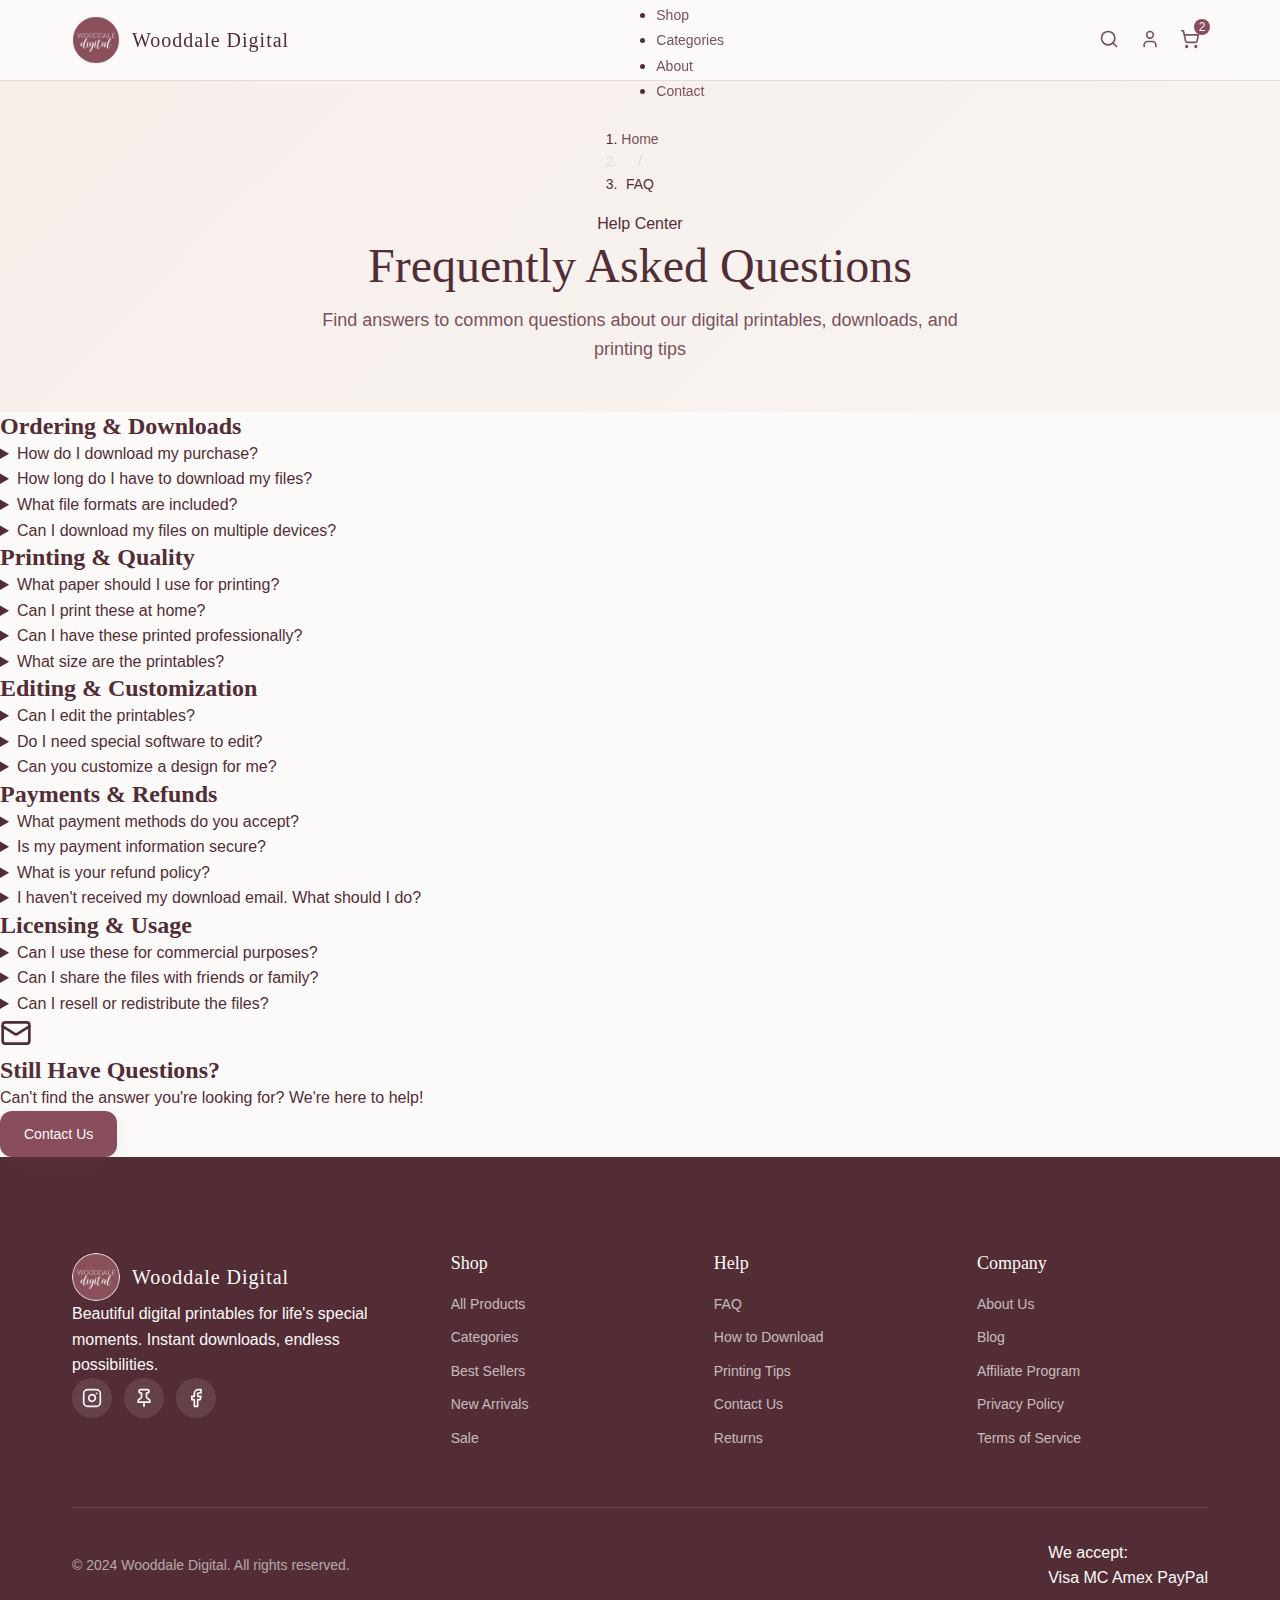
<file: static-html/faq.html>
<!DOCTYPE html>
<html lang="en">
<head>
  <meta charset="UTF-8">
  <meta name="viewport" content="width=device-width, initial-scale=1.0">
  <title>FAQ | Wooddale Digital</title>
  <meta name="description" content="Find answers to frequently asked questions about our digital printables, downloads, printing tips, and more.">
  <link rel="preconnect" href="https://fonts.googleapis.com">
  <link rel="preconnect" href="https://fonts.gstatic.com" crossorigin>
  <link href="https://fonts.googleapis.com/css2?family=Cormorant+Garamond:ital,wght@0,400;0,500;0,600;1,400&family=Montserrat:wght@300;400;500;600&display=swap" rel="stylesheet">
  <link rel="stylesheet" href="styles.css">
</head>
<body>
  <!-- Header -->
  <header class="header">
    <div class="container header-container">
      <a href="index.html" class="logo">
        <img src="images/logo-circle.png" alt="Wooddale Digital" class="logo-image">
        <span class="logo-text">Wooddale Digital</span>
      </a>
      
      <nav class="main-nav">
        <ul class="nav-list">
          <li><a href="index.html" class="nav-link">Home</a></li>
          <li><a href="products.html" class="nav-link">Shop</a></li>
          <li><a href="categories.html" class="nav-link">Categories</a></li>
          <li><a href="about.html" class="nav-link">About</a></li>
          <li><a href="#contact" class="nav-link">Contact</a></li>
        </ul>
      </nav>
      
      <div class="header-actions">
        <button class="icon-btn" aria-label="Search">
          <svg xmlns="http://www.w3.org/2000/svg" width="20" height="20" viewBox="0 0 24 24" fill="none" stroke="currentColor" stroke-width="2" stroke-linecap="round" stroke-linejoin="round"><circle cx="11" cy="11" r="8"/><path d="m21 21-4.3-4.3"/></svg>
        </button>
        <button class="icon-btn" aria-label="Account">
          <svg xmlns="http://www.w3.org/2000/svg" width="20" height="20" viewBox="0 0 24 24" fill="none" stroke="currentColor" stroke-width="2" stroke-linecap="round" stroke-linejoin="round"><path d="M19 21v-2a4 4 0 0 0-4-4H9a4 4 0 0 0-4 4v2"/><circle cx="12" cy="7" r="4"/></svg>
        </button>
        <button class="icon-btn cart-btn" aria-label="Cart">
          <svg xmlns="http://www.w3.org/2000/svg" width="20" height="20" viewBox="0 0 24 24" fill="none" stroke="currentColor" stroke-width="2" stroke-linecap="round" stroke-linejoin="round"><circle cx="8" cy="21" r="1"/><circle cx="19" cy="21" r="1"/><path d="M2.05 2.05h2l2.66 12.42a2 2 0 0 0 2 1.58h9.78a2 2 0 0 0 1.95-1.57l1.65-7.43H5.12"/></svg>
          <span class="cart-count">2</span>
        </button>
      </div>
      
      <button class="mobile-menu-btn" aria-label="Menu">
        <svg xmlns="http://www.w3.org/2000/svg" width="24" height="24" viewBox="0 0 24 24" fill="none" stroke="currentColor" stroke-width="2" stroke-linecap="round" stroke-linejoin="round"><line x1="4" x2="20" y1="12" y2="12"/><line x1="4" x2="20" y1="6" y2="6"/><line x1="4" x2="20" y1="18" y2="18"/></svg>
      </button>
    </div>
  </header>

  <main>
    <!-- Page Header -->
    <section class="page-header">
      <div class="container-narrow">
        <nav class="breadcrumb" aria-label="Breadcrumb">
          <ol class="breadcrumb-list">
            <li class="breadcrumb-item"><a href="index.html">Home</a></li>
            <li class="breadcrumb-separator">/</li>
            <li class="breadcrumb-item active" aria-current="page">FAQ</li>
          </ol>
        </nav>
        
        <div class="page-header-content text-center">
          <span class="section-label">Help Center</span>
          <h1 class="page-title">Frequently Asked Questions</h1>
          <p class="page-description">Find answers to common questions about our digital printables, downloads, and printing tips</p>
        </div>
      </div>
    </section>

    <!-- FAQ Content -->
    <section class="faq-section">
      <div class="container-narrow faq-container">
        
        <!-- Ordering & Downloads -->
        <div class="faq-category">
          <h2 class="faq-category-title">Ordering & Downloads</h2>
          
          <div class="faq-list">
            <details class="faq-item">
              <summary class="faq-question">How do I download my purchase?</summary>
              <div class="faq-answer">
                <p>After completing your purchase, you'll receive an email with a download link. You can also access your files anytime by logging into your account and visiting the 'My Downloads' section. Downloads are available immediately after payment is confirmed.</p>
              </div>
            </details>
            
            <details class="faq-item">
              <summary class="faq-question">How long do I have to download my files?</summary>
              <div class="faq-answer">
                <p>Your download links never expire! You can access and re-download your purchased files at any time through your account. We recommend saving the files to your computer or cloud storage for easy access.</p>
              </div>
            </details>
            
            <details class="faq-item">
              <summary class="faq-question">What file formats are included?</summary>
              <div class="faq-answer">
                <p>Most of our printables come in high-resolution PDF format, which is universally compatible with all printers. Some products also include editable versions in formats like DOCX or PNG. Check each product description for specific file formats included.</p>
              </div>
            </details>
            
            <details class="faq-item">
              <summary class="faq-question">Can I download my files on multiple devices?</summary>
              <div class="faq-answer">
                <p>Yes! Once purchased, you can download your files on any device—computer, tablet, or phone. Simply log into your account from any device to access your downloads.</p>
              </div>
            </details>
          </div>
        </div>

        <!-- Printing & Quality -->
        <div class="faq-category">
          <h2 class="faq-category-title">Printing & Quality</h2>
          
          <div class="faq-list">
            <details class="faq-item">
              <summary class="faq-question">What paper should I use for printing?</summary>
              <div class="faq-answer">
                <p>For best results, we recommend using cardstock (65-110 lb) for invitations, cards, and signs. Standard printer paper works well for checklists, planners, and organizational printables. Matte or glossy photo paper gives a professional finish for photo-heavy designs.</p>
              </div>
            </details>
            
            <details class="faq-item">
              <summary class="faq-question">Can I print these at home?</summary>
              <div class="faq-answer">
                <p>Absolutely! Our printables are designed to work with standard home inkjet or laser printers. For the best quality, ensure your printer settings are set to 'High Quality' or 'Best' and select the correct paper type in your print settings.</p>
              </div>
            </details>
            
            <details class="faq-item">
              <summary class="faq-question">Can I have these printed professionally?</summary>
              <div class="faq-answer">
                <p>Yes! Our files are print-ready and work great with professional print shops like FedEx, Staples, or local printers. Simply upload the PDF files and choose your paper preferences. Professional printing is especially recommended for large quantities.</p>
              </div>
            </details>
            
            <details class="faq-item">
              <summary class="faq-question">What size are the printables?</summary>
              <div class="faq-answer">
                <p>Most of our printables are designed for standard US Letter size (8.5" x 11"). Some products include multiple sizes or are designed for specific dimensions like 5x7 for invitations. Check each product description for exact dimensions.</p>
              </div>
            </details>
          </div>
        </div>

        <!-- Editing & Customization -->
        <div class="faq-category">
          <h2 class="faq-category-title">Editing & Customization</h2>
          
          <div class="faq-list">
            <details class="faq-item">
              <summary class="faq-question">Can I edit the printables?</summary>
              <div class="faq-answer">
                <p>Many of our products include editable versions that allow you to customize text, names, dates, and sometimes colors. Editable files typically use Canva (free), Adobe Acrobat, or Microsoft Word. Check the product description for editing capabilities.</p>
              </div>
            </details>
            
            <details class="faq-item">
              <summary class="faq-question">Do I need special software to edit?</summary>
              <div class="faq-answer">
                <p>It depends on the product. Many of our editable designs use Canva (free to use) or fillable PDFs that work with free Adobe Acrobat Reader. Some products may require Microsoft Word. Software requirements are listed in each product description.</p>
              </div>
            </details>
            
            <details class="faq-item">
              <summary class="faq-question">Can you customize a design for me?</summary>
              <div class="faq-answer">
                <p>While we don't offer individual customization services at this time, many of our products are fully editable so you can personalize them yourself. If you need help with editing, feel free to contact us and we'll do our best to guide you.</p>
              </div>
            </details>
          </div>
        </div>

        <!-- Payments & Refunds -->
        <div class="faq-category">
          <h2 class="faq-category-title">Payments & Refunds</h2>
          
          <div class="faq-list">
            <details class="faq-item">
              <summary class="faq-question">What payment methods do you accept?</summary>
              <div class="faq-answer">
                <p>We accept all major credit cards (Visa, MasterCard, American Express, Discover) and PayPal. All payments are processed securely through our payment partners.</p>
              </div>
            </details>
            
            <details class="faq-item">
              <summary class="faq-question">Is my payment information secure?</summary>
              <div class="faq-answer">
                <p>Yes! We use industry-standard SSL encryption and never store your credit card information. All payments are processed through secure, PCI-compliant payment processors.</p>
              </div>
            </details>
            
            <details class="faq-item">
              <summary class="faq-question">What is your refund policy?</summary>
              <div class="faq-answer">
                <p>Due to the digital nature of our products, we generally cannot offer refunds once files have been downloaded. However, if you experience technical issues or receive a damaged file, please contact us within 7 days and we'll make it right.</p>
              </div>
            </details>
            
            <details class="faq-item">
              <summary class="faq-question">I haven't received my download email. What should I do?</summary>
              <div class="faq-answer">
                <p>First, check your spam/junk folder as emails sometimes end up there. If you still can't find it, log into your account to access your downloads directly, or contact us with your order number and we'll resend the link right away.</p>
              </div>
            </details>
          </div>
        </div>

        <!-- Licensing & Usage -->
        <div class="faq-category">
          <h2 class="faq-category-title">Licensing & Usage</h2>
          
          <div class="faq-list">
            <details class="faq-item">
              <summary class="faq-question">Can I use these for commercial purposes?</summary>
              <div class="faq-answer">
                <p>Our standard license is for personal use only. This includes personal events, home organization, and gifts. If you'd like to use our designs for commercial purposes (reselling, client work, etc.), please contact us about our commercial licensing options.</p>
              </div>
            </details>
            
            <details class="faq-item">
              <summary class="faq-question">Can I share the files with friends or family?</summary>
              <div class="faq-answer">
                <p>Our license is for single-user, personal use. While you can print copies for your own event, please don't share the digital files. If friends love your printables, we'd appreciate you directing them to our shop!</p>
              </div>
            </details>
            
            <details class="faq-item">
              <summary class="faq-question">Can I resell or redistribute the files?</summary>
              <div class="faq-answer">
                <p>No, reselling or redistributing our digital files is not permitted. Each purchase is licensed for personal use by the purchaser only. Unauthorized distribution is a violation of copyright.</p>
              </div>
            </details>
          </div>
        </div>

      </div>
    </section>

    <!-- Contact CTA -->
    <section class="faq-cta-section">
      <div class="container-narrow text-center">
        <div class="faq-cta-icon">
          <svg xmlns="http://www.w3.org/2000/svg" width="32" height="32" viewBox="0 0 24 24" fill="none" stroke="currentColor" stroke-width="2" stroke-linecap="round" stroke-linejoin="round"><rect width="20" height="16" x="2" y="4" rx="2"/><path d="m22 7-8.97 5.7a1.94 1.94 0 0 1-2.06 0L2 7"/></svg>
        </div>
        <h2 class="faq-cta-title">Still Have Questions?</h2>
        <p class="faq-cta-description">Can't find the answer you're looking for? We're here to help!</p>
        <a href="#contact" class="btn btn-primary">Contact Us</a>
      </div>
    </section>
  </main>

  <!-- Footer -->
  <footer class="footer">
    <div class="container">
      <div class="footer-grid">
        <div class="footer-brand">
          <a href="index.html" class="logo">
            <img src="images/logo-circle.png" alt="Wooddale Digital" class="logo-image">
            <span class="logo-text">Wooddale Digital</span>
          </a>
          <p class="footer-description">Beautiful digital printables for life's special moments. Instant downloads, endless possibilities.</p>
          <div class="social-links">
            <a href="#" class="social-link" aria-label="Instagram">
              <svg xmlns="http://www.w3.org/2000/svg" width="20" height="20" viewBox="0 0 24 24" fill="none" stroke="currentColor" stroke-width="2" stroke-linecap="round" stroke-linejoin="round"><rect width="20" height="20" x="2" y="2" rx="5" ry="5"/><path d="M16 11.37A4 4 0 1 1 12.63 8 4 4 0 0 1 16 11.37z"/><line x1="17.5" x2="17.51" y1="6.5" y2="6.5"/></svg>
            </a>
            <a href="#" class="social-link" aria-label="Pinterest">
              <svg xmlns="http://www.w3.org/2000/svg" width="20" height="20" viewBox="0 0 24 24" fill="none" stroke="currentColor" stroke-width="2" stroke-linecap="round" stroke-linejoin="round"><line x1="12" x2="12" y1="17" y2="22"/><path d="M5 17h14v-1.76a2 2 0 0 0-1.11-1.79l-1.78-.9A2 2 0 0 1 15 10.76V6h1a2 2 0 0 0 0-4H8a2 2 0 0 0 0 4h1v4.76a2 2 0 0 1-1.11 1.79l-1.78.9A2 2 0 0 0 5 15.24Z"/></svg>
            </a>
            <a href="#" class="social-link" aria-label="Facebook">
              <svg xmlns="http://www.w3.org/2000/svg" width="20" height="20" viewBox="0 0 24 24" fill="none" stroke="currentColor" stroke-width="2" stroke-linecap="round" stroke-linejoin="round"><path d="M18 2h-3a5 5 0 0 0-5 5v3H7v4h3v8h4v-8h3l1-4h-4V7a1 1 0 0 1 1-1h3z"/></svg>
            </a>
          </div>
        </div>
        
        <div class="footer-links">
          <h4>Shop</h4>
          <ul>
            <li><a href="products.html">All Products</a></li>
            <li><a href="categories.html">Categories</a></li>
            <li><a href="#">Best Sellers</a></li>
            <li><a href="#">New Arrivals</a></li>
            <li><a href="#">Sale</a></li>
          </ul>
        </div>
        
        <div class="footer-links">
          <h4>Help</h4>
          <ul>
            <li><a href="faq.html">FAQ</a></li>
            <li><a href="#">How to Download</a></li>
            <li><a href="#">Printing Tips</a></li>
            <li><a href="#">Contact Us</a></li>
            <li><a href="#">Returns</a></li>
          </ul>
        </div>
        
        <div class="footer-links">
          <h4>Company</h4>
          <ul>
            <li><a href="about.html">About Us</a></li>
            <li><a href="#">Blog</a></li>
            <li><a href="#">Affiliate Program</a></li>
            <li><a href="#">Privacy Policy</a></li>
            <li><a href="#">Terms of Service</a></li>
          </ul>
        </div>
      </div>
      
      <div class="footer-bottom">
        <p>&copy; 2024 Wooddale Digital. All rights reserved.</p>
        <div class="payment-methods">
          <span>We accept:</span>
          <div class="payment-icons">
            <span class="payment-icon">Visa</span>
            <span class="payment-icon">MC</span>
            <span class="payment-icon">Amex</span>
            <span class="payment-icon">PayPal</span>
          </div>
        </div>
      </div>
    </div>
  </footer>

  <script>
    // Simple FAQ accordion behavior
    document.querySelectorAll('.faq-item').forEach(item => {
      item.addEventListener('toggle', function() {
        if (this.open) {
          document.querySelectorAll('.faq-item').forEach(other => {
            if (other !== this) other.open = false;
          });
        }
      });
    });
  </script>
</body>
</html>
</file>
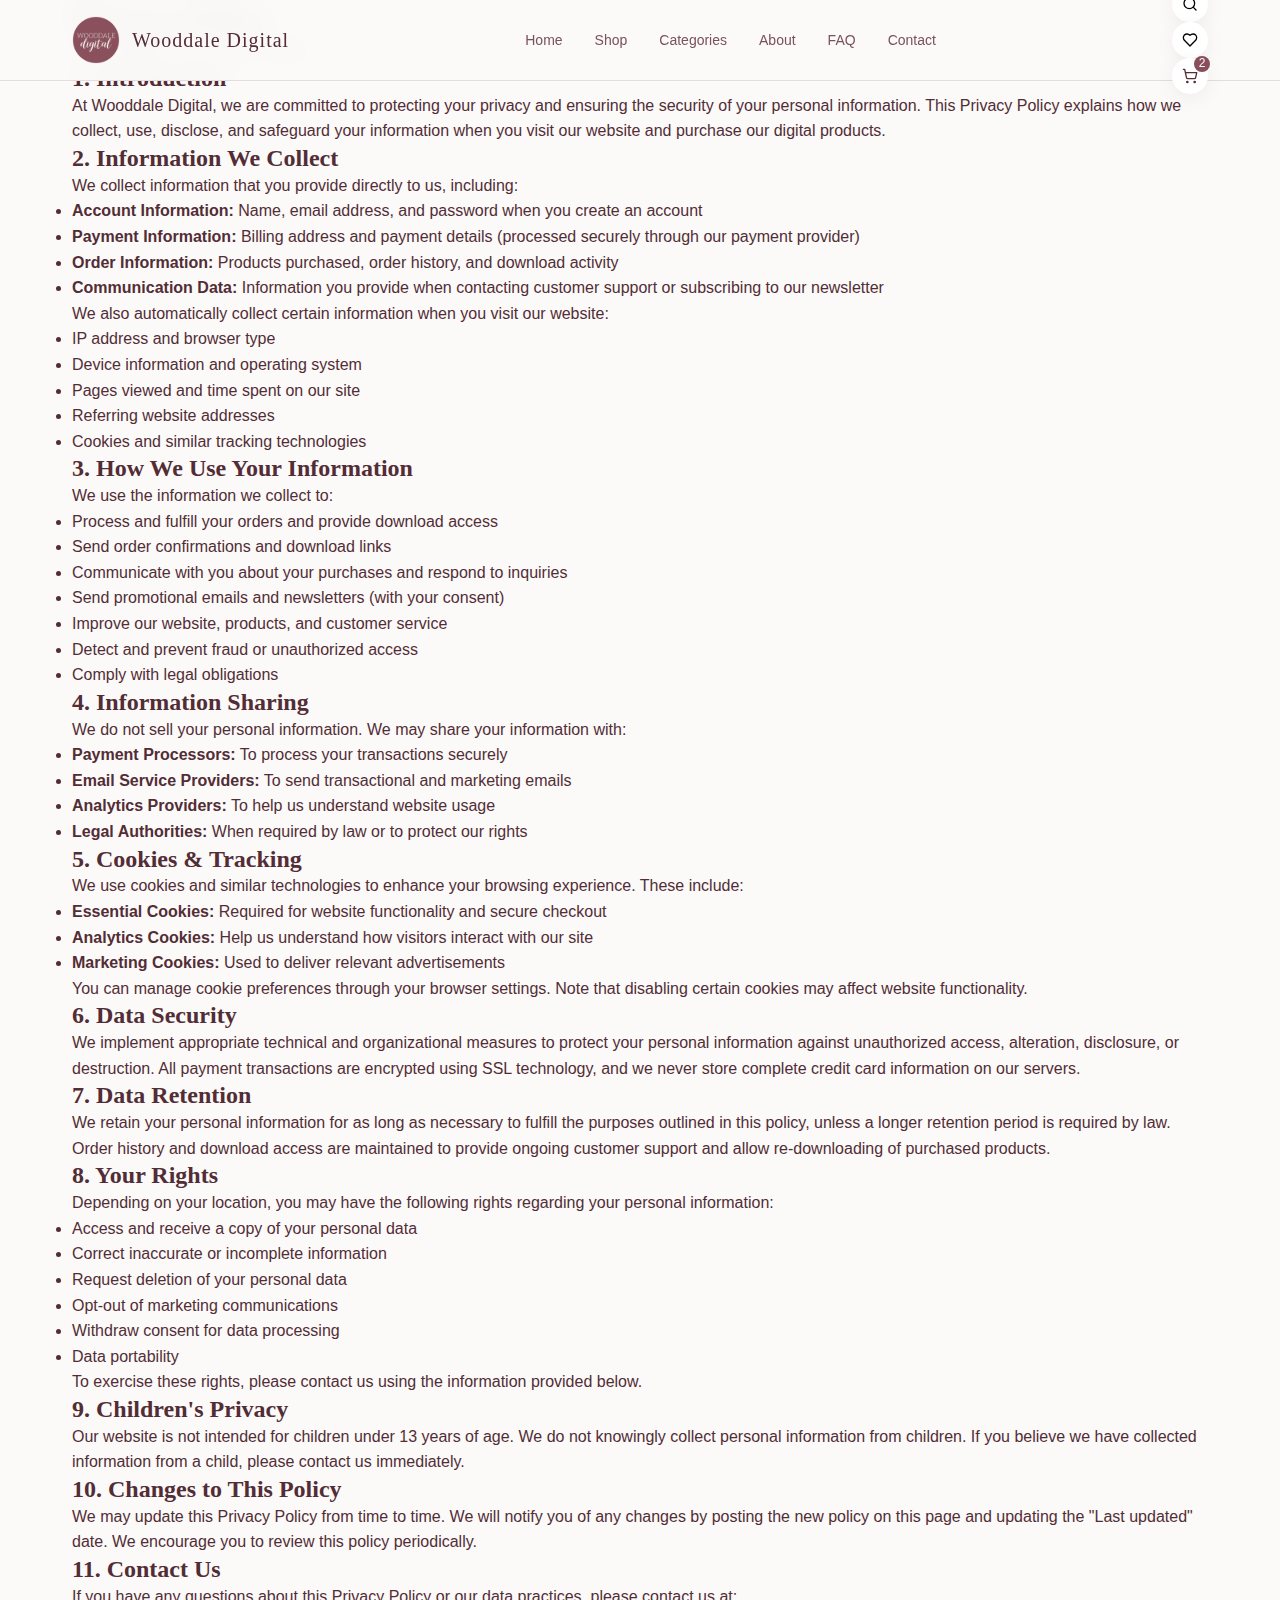
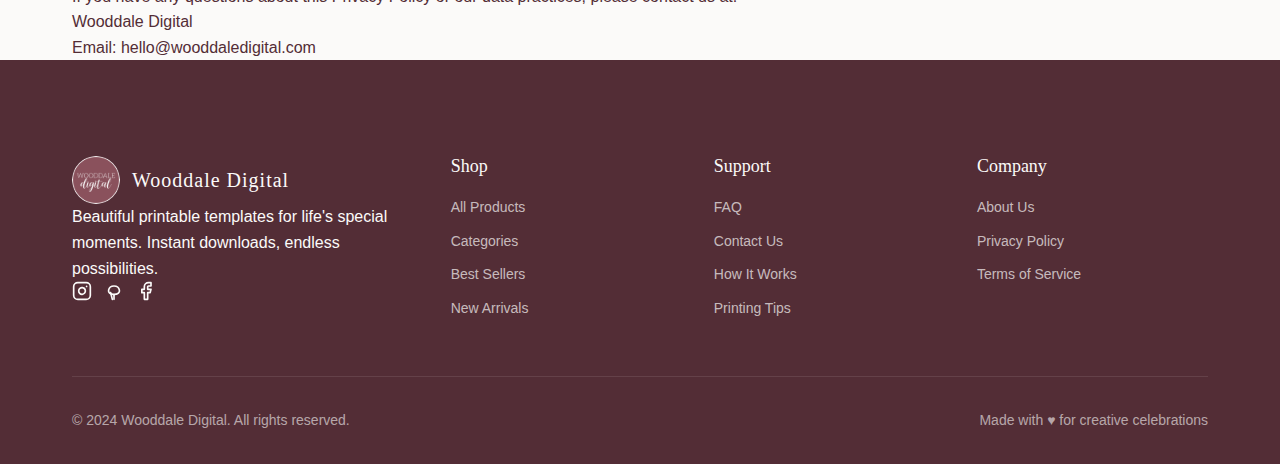
<file: static-html/privacy.html>
<!DOCTYPE html>
<html lang="en">
<head>
    <meta charset="UTF-8">
    <meta name="viewport" content="width=device-width, initial-scale=1.0">
    <title>Privacy Policy - Wooddale Digital</title>
    <meta name="description" content="Privacy Policy for Wooddale Digital. Learn how we collect, use, and protect your personal information.">
    <link rel="preconnect" href="https://fonts.googleapis.com">
    <link rel="preconnect" href="https://fonts.gstatic.com" crossorigin>
    <link href="https://fonts.googleapis.com/css2?family=Cormorant+Garamond:ital,wght@0,400;0,500;0,600;0,700;1,400&family=Montserrat:wght@300;400;500;600&display=swap" rel="stylesheet">
    <link rel="stylesheet" href="styles.css">
</head>
<body>
    <!-- Header -->
    <header class="header">
        <div class="container header-container">
            <a href="index.html" class="logo">
                <img src="images/logo-circle.png" alt="Wooddale Digital" class="logo-image">
                <div class="logo-text">
                    <span class="logo-main">Wooddale</span>
                    <span class="logo-sub">Digital</span>
                </div>
            </a>
            
            <button class="mobile-menu-btn" aria-label="Toggle menu">
                <span></span>
                <span></span>
                <span></span>
            </button>
            
            <nav class="nav-desktop">
                <a href="index.html" class="nav-link">Home</a>
                <a href="products.html" class="nav-link">Shop</a>
                <a href="categories.html" class="nav-link">Categories</a>
                <a href="about.html" class="nav-link">About</a>
                <a href="faq.html" class="nav-link">FAQ</a>
                <a href="contact.html" class="nav-link">Contact</a>
            </nav>
            
            <div class="header-actions">
                <button class="action-btn" aria-label="Search">
                    <svg xmlns="http://www.w3.org/2000/svg" width="20" height="20" viewBox="0 0 24 24" fill="none" stroke="currentColor" stroke-width="2" stroke-linecap="round" stroke-linejoin="round"><circle cx="11" cy="11" r="8"/><path d="m21 21-4.3-4.3"/></svg>
                </button>
                <button class="action-btn" aria-label="Favorites">
                    <svg xmlns="http://www.w3.org/2000/svg" width="20" height="20" viewBox="0 0 24 24" fill="none" stroke="currentColor" stroke-width="2" stroke-linecap="round" stroke-linejoin="round"><path d="M19 14c1.49-1.46 3-3.21 3-5.5A5.5 5.5 0 0 0 16.5 3c-1.76 0-3 .5-4.5 2-1.5-1.5-2.74-2-4.5-2A5.5 5.5 0 0 0 2 8.5c0 2.3 1.5 4.05 3 5.5l7 7Z"/></svg>
                </button>
                <a href="cart.html" class="action-btn cart-btn" aria-label="Cart">
                    <svg xmlns="http://www.w3.org/2000/svg" width="20" height="20" viewBox="0 0 24 24" fill="none" stroke="currentColor" stroke-width="2" stroke-linecap="round" stroke-linejoin="round"><circle cx="8" cy="21" r="1"/><circle cx="19" cy="21" r="1"/><path d="M2.05 2.05h2l2.66 12.42a2 2 0 0 0 2 1.58h9.78a2 2 0 0 0 1.95-1.57l1.65-7.43H5.12"/></svg>
                    <span class="cart-count">2</span>
                </a>
            </div>
        </div>
        
        <nav class="nav-mobile">
            <a href="index.html" class="nav-link">Home</a>
            <a href="products.html" class="nav-link">Shop</a>
            <a href="categories.html" class="nav-link">Categories</a>
            <a href="about.html" class="nav-link">About</a>
            <a href="faq.html" class="nav-link">FAQ</a>
            <a href="contact.html" class="nav-link">Contact</a>
        </nav>
    </header>

    <!-- Main Content -->
    <main class="legal-page">
        <div class="container">
            <div class="legal-content">
                <h1>Privacy Policy</h1>
                <p class="legal-updated">Last updated: December 2, 2024</p>
                
                <section class="legal-section">
                    <h2>1. Introduction</h2>
                    <p>At Wooddale Digital, we are committed to protecting your privacy and ensuring the security of your personal information. This Privacy Policy explains how we collect, use, disclose, and safeguard your information when you visit our website and purchase our digital products.</p>
                </section>

                <section class="legal-section">
                    <h2>2. Information We Collect</h2>
                    <p>We collect information that you provide directly to us, including:</p>
                    <ul>
                        <li><strong>Account Information:</strong> Name, email address, and password when you create an account</li>
                        <li><strong>Payment Information:</strong> Billing address and payment details (processed securely through our payment provider)</li>
                        <li><strong>Order Information:</strong> Products purchased, order history, and download activity</li>
                        <li><strong>Communication Data:</strong> Information you provide when contacting customer support or subscribing to our newsletter</li>
                    </ul>
                    <p>We also automatically collect certain information when you visit our website:</p>
                    <ul>
                        <li>IP address and browser type</li>
                        <li>Device information and operating system</li>
                        <li>Pages viewed and time spent on our site</li>
                        <li>Referring website addresses</li>
                        <li>Cookies and similar tracking technologies</li>
                    </ul>
                </section>

                <section class="legal-section">
                    <h2>3. How We Use Your Information</h2>
                    <p>We use the information we collect to:</p>
                    <ul>
                        <li>Process and fulfill your orders and provide download access</li>
                        <li>Send order confirmations and download links</li>
                        <li>Communicate with you about your purchases and respond to inquiries</li>
                        <li>Send promotional emails and newsletters (with your consent)</li>
                        <li>Improve our website, products, and customer service</li>
                        <li>Detect and prevent fraud or unauthorized access</li>
                        <li>Comply with legal obligations</li>
                    </ul>
                </section>

                <section class="legal-section">
                    <h2>4. Information Sharing</h2>
                    <p>We do not sell your personal information. We may share your information with:</p>
                    <ul>
                        <li><strong>Payment Processors:</strong> To process your transactions securely</li>
                        <li><strong>Email Service Providers:</strong> To send transactional and marketing emails</li>
                        <li><strong>Analytics Providers:</strong> To help us understand website usage</li>
                        <li><strong>Legal Authorities:</strong> When required by law or to protect our rights</li>
                    </ul>
                </section>

                <section class="legal-section">
                    <h2>5. Cookies & Tracking</h2>
                    <p>We use cookies and similar technologies to enhance your browsing experience. These include:</p>
                    <ul>
                        <li><strong>Essential Cookies:</strong> Required for website functionality and secure checkout</li>
                        <li><strong>Analytics Cookies:</strong> Help us understand how visitors interact with our site</li>
                        <li><strong>Marketing Cookies:</strong> Used to deliver relevant advertisements</li>
                    </ul>
                    <p>You can manage cookie preferences through your browser settings. Note that disabling certain cookies may affect website functionality.</p>
                </section>

                <section class="legal-section">
                    <h2>6. Data Security</h2>
                    <p>We implement appropriate technical and organizational measures to protect your personal information against unauthorized access, alteration, disclosure, or destruction. All payment transactions are encrypted using SSL technology, and we never store complete credit card information on our servers.</p>
                </section>

                <section class="legal-section">
                    <h2>7. Data Retention</h2>
                    <p>We retain your personal information for as long as necessary to fulfill the purposes outlined in this policy, unless a longer retention period is required by law. Order history and download access are maintained to provide ongoing customer support and allow re-downloading of purchased products.</p>
                </section>

                <section class="legal-section">
                    <h2>8. Your Rights</h2>
                    <p>Depending on your location, you may have the following rights regarding your personal information:</p>
                    <ul>
                        <li>Access and receive a copy of your personal data</li>
                        <li>Correct inaccurate or incomplete information</li>
                        <li>Request deletion of your personal data</li>
                        <li>Opt-out of marketing communications</li>
                        <li>Withdraw consent for data processing</li>
                        <li>Data portability</li>
                    </ul>
                    <p>To exercise these rights, please contact us using the information provided below.</p>
                </section>

                <section class="legal-section">
                    <h2>9. Children's Privacy</h2>
                    <p>Our website is not intended for children under 13 years of age. We do not knowingly collect personal information from children. If you believe we have collected information from a child, please contact us immediately.</p>
                </section>

                <section class="legal-section">
                    <h2>10. Changes to This Policy</h2>
                    <p>We may update this Privacy Policy from time to time. We will notify you of any changes by posting the new policy on this page and updating the "Last updated" date. We encourage you to review this policy periodically.</p>
                </section>

                <section class="legal-section">
                    <h2>11. Contact Us</h2>
                    <p>If you have any questions about this Privacy Policy or our data practices, please contact us at:</p>
                    <div class="legal-contact">
                        <p>Wooddale Digital</p>
                        <p>Email: hello@wooddaledigital.com</p>
                    </div>
                </section>
            </div>
        </div>
    </main>

    <!-- Footer -->
    <footer class="footer">
        <div class="container">
            <div class="footer-grid">
                <div class="footer-brand">
                    <a href="index.html" class="logo">
                        <img src="images/logo-circle.png" alt="Wooddale Digital" class="logo-image">
                        <div class="logo-text">
                            <span class="logo-main">Wooddale</span>
                            <span class="logo-sub">Digital</span>
                        </div>
                    </a>
                    <p class="footer-description">Beautiful printable templates for life's special moments. Instant downloads, endless possibilities.</p>
                    <div class="social-links">
                        <a href="#" aria-label="Instagram"><svg xmlns="http://www.w3.org/2000/svg" width="20" height="20" viewBox="0 0 24 24" fill="none" stroke="currentColor" stroke-width="2" stroke-linecap="round" stroke-linejoin="round"><rect width="20" height="20" x="2" y="2" rx="5" ry="5"/><path d="M16 11.37A4 4 0 1 1 12.63 8 4 4 0 0 1 16 11.37z"/><line x1="17.5" x2="17.51" y1="6.5" y2="6.5"/></svg></a>
                        <a href="#" aria-label="Pinterest"><svg xmlns="http://www.w3.org/2000/svg" width="20" height="20" viewBox="0 0 24 24" fill="none" stroke="currentColor" stroke-width="2" stroke-linecap="round" stroke-linejoin="round"><line x1="12" x2="12" y1="17" y2="22"/><path d="M5.5 11c.5-2.5 2-5 6.5-5s6 2.5 6.5 5c.5 2.5-1.5 5-6.5 5s-7-2.5-6.5-5Z"/><path d="m8 14 2 8"/></svg></a>
                        <a href="#" aria-label="Facebook"><svg xmlns="http://www.w3.org/2000/svg" width="20" height="20" viewBox="0 0 24 24" fill="none" stroke="currentColor" stroke-width="2" stroke-linecap="round" stroke-linejoin="round"><path d="M18 2h-3a5 5 0 0 0-5 5v3H7v4h3v8h4v-8h3l1-4h-4V7a1 1 0 0 1 1-1h3z"/></svg></a>
                    </div>
                </div>
                
                <div class="footer-links">
                    <h4>Shop</h4>
                    <ul>
                        <li><a href="products.html">All Products</a></li>
                        <li><a href="categories.html">Categories</a></li>
                        <li><a href="#">Best Sellers</a></li>
                        <li><a href="#">New Arrivals</a></li>
                    </ul>
                </div>
                
                <div class="footer-links">
                    <h4>Support</h4>
                    <ul>
                        <li><a href="faq.html">FAQ</a></li>
                        <li><a href="contact.html">Contact Us</a></li>
                        <li><a href="#">How It Works</a></li>
                        <li><a href="#">Printing Tips</a></li>
                    </ul>
                </div>
                
                <div class="footer-links">
                    <h4>Company</h4>
                    <ul>
                        <li><a href="about.html">About Us</a></li>
                        <li><a href="privacy.html">Privacy Policy</a></li>
                        <li><a href="terms.html">Terms of Service</a></li>
                    </ul>
                </div>
            </div>
            
            <div class="footer-bottom">
                <p>&copy; 2024 Wooddale Digital. All rights reserved.</p>
                <p class="made-with">Made with <span class="heart">♥</span> for creative celebrations</p>
            </div>
        </div>
    </footer>

    <script>
        // Mobile menu toggle
        const mobileMenuBtn = document.querySelector('.mobile-menu-btn');
        const navMobile = document.querySelector('.nav-mobile');
        
        mobileMenuBtn.addEventListener('click', () => {
            mobileMenuBtn.classList.toggle('active');
            navMobile.classList.toggle('active');
        });
    </script>
</body>
</html>
</file>
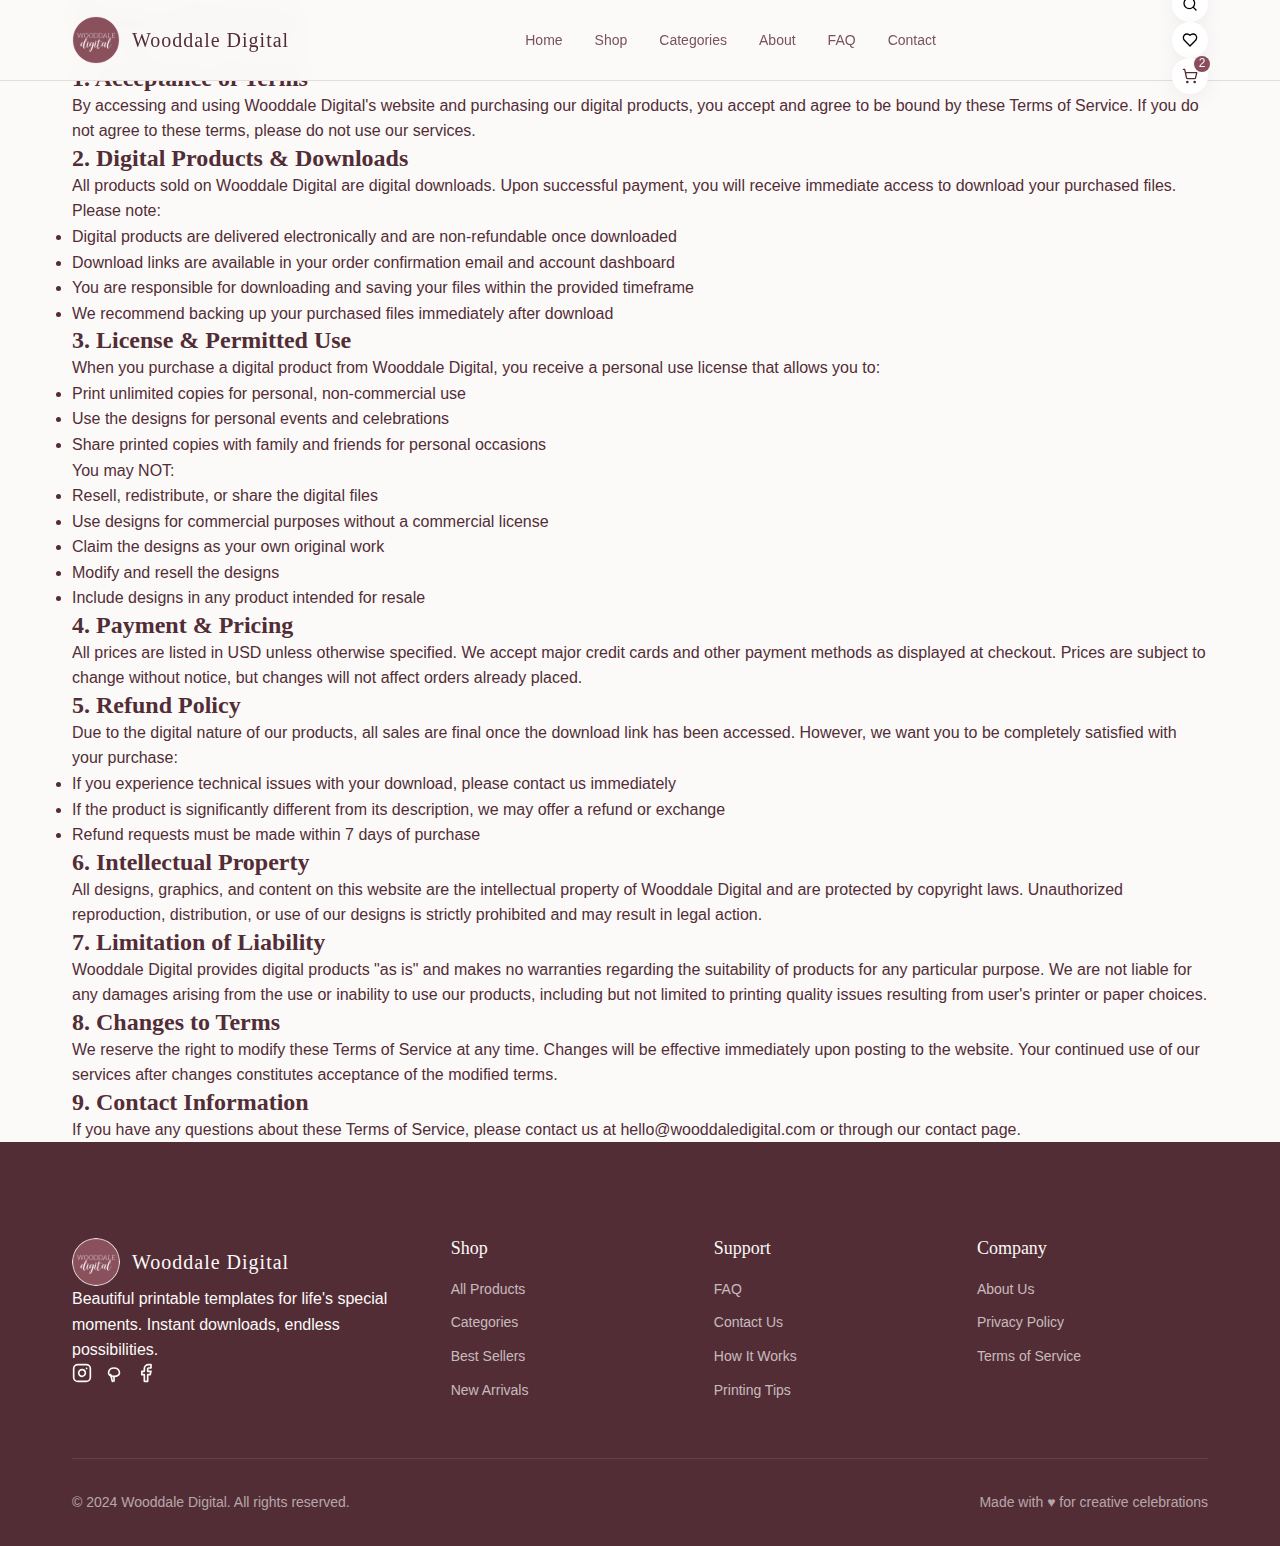
<file: static-html/terms.html>
<!DOCTYPE html>
<html lang="en">
<head>
    <meta charset="UTF-8">
    <meta name="viewport" content="width=device-width, initial-scale=1.0">
    <title>Terms of Service - Wooddale Digital</title>
    <meta name="description" content="Terms of Service for Wooddale Digital. Read our terms regarding digital downloads, licensing, refunds, and more.">
    <link rel="preconnect" href="https://fonts.googleapis.com">
    <link rel="preconnect" href="https://fonts.gstatic.com" crossorigin>
    <link href="https://fonts.googleapis.com/css2?family=Cormorant+Garamond:ital,wght@0,400;0,500;0,600;0,700;1,400&family=Montserrat:wght@300;400;500;600&display=swap" rel="stylesheet">
    <link rel="stylesheet" href="styles.css">
</head>
<body>
    <!-- Header -->
    <header class="header">
        <div class="container header-container">
            <a href="index.html" class="logo">
                <img src="images/logo-circle.png" alt="Wooddale Digital" class="logo-image">
                <div class="logo-text">
                    <span class="logo-main">Wooddale</span>
                    <span class="logo-sub">Digital</span>
                </div>
            </a>
            
            <button class="mobile-menu-btn" aria-label="Toggle menu">
                <span></span>
                <span></span>
                <span></span>
            </button>
            
            <nav class="nav-desktop">
                <a href="index.html" class="nav-link">Home</a>
                <a href="products.html" class="nav-link">Shop</a>
                <a href="categories.html" class="nav-link">Categories</a>
                <a href="about.html" class="nav-link">About</a>
                <a href="faq.html" class="nav-link">FAQ</a>
                <a href="contact.html" class="nav-link">Contact</a>
            </nav>
            
            <div class="header-actions">
                <button class="action-btn" aria-label="Search">
                    <svg xmlns="http://www.w3.org/2000/svg" width="20" height="20" viewBox="0 0 24 24" fill="none" stroke="currentColor" stroke-width="2" stroke-linecap="round" stroke-linejoin="round"><circle cx="11" cy="11" r="8"/><path d="m21 21-4.3-4.3"/></svg>
                </button>
                <button class="action-btn" aria-label="Favorites">
                    <svg xmlns="http://www.w3.org/2000/svg" width="20" height="20" viewBox="0 0 24 24" fill="none" stroke="currentColor" stroke-width="2" stroke-linecap="round" stroke-linejoin="round"><path d="M19 14c1.49-1.46 3-3.21 3-5.5A5.5 5.5 0 0 0 16.5 3c-1.76 0-3 .5-4.5 2-1.5-1.5-2.74-2-4.5-2A5.5 5.5 0 0 0 2 8.5c0 2.3 1.5 4.05 3 5.5l7 7Z"/></svg>
                </button>
                <a href="cart.html" class="action-btn cart-btn" aria-label="Cart">
                    <svg xmlns="http://www.w3.org/2000/svg" width="20" height="20" viewBox="0 0 24 24" fill="none" stroke="currentColor" stroke-width="2" stroke-linecap="round" stroke-linejoin="round"><circle cx="8" cy="21" r="1"/><circle cx="19" cy="21" r="1"/><path d="M2.05 2.05h2l2.66 12.42a2 2 0 0 0 2 1.58h9.78a2 2 0 0 0 1.95-1.57l1.65-7.43H5.12"/></svg>
                    <span class="cart-count">2</span>
                </a>
            </div>
        </div>
        
        <nav class="nav-mobile">
            <a href="index.html" class="nav-link">Home</a>
            <a href="products.html" class="nav-link">Shop</a>
            <a href="categories.html" class="nav-link">Categories</a>
            <a href="about.html" class="nav-link">About</a>
            <a href="faq.html" class="nav-link">FAQ</a>
            <a href="contact.html" class="nav-link">Contact</a>
        </nav>
    </header>

    <!-- Main Content -->
    <main class="legal-page">
        <div class="container">
            <div class="legal-content">
                <h1>Terms of Service</h1>
                <p class="legal-updated">Last updated: December 2, 2024</p>
                
                <section class="legal-section">
                    <h2>1. Acceptance of Terms</h2>
                    <p>By accessing and using Wooddale Digital's website and purchasing our digital products, you accept and agree to be bound by these Terms of Service. If you do not agree to these terms, please do not use our services.</p>
                </section>

                <section class="legal-section">
                    <h2>2. Digital Products & Downloads</h2>
                    <p>All products sold on Wooddale Digital are digital downloads. Upon successful payment, you will receive immediate access to download your purchased files. Please note:</p>
                    <ul>
                        <li>Digital products are delivered electronically and are non-refundable once downloaded</li>
                        <li>Download links are available in your order confirmation email and account dashboard</li>
                        <li>You are responsible for downloading and saving your files within the provided timeframe</li>
                        <li>We recommend backing up your purchased files immediately after download</li>
                    </ul>
                </section>

                <section class="legal-section">
                    <h2>3. License & Permitted Use</h2>
                    <p>When you purchase a digital product from Wooddale Digital, you receive a personal use license that allows you to:</p>
                    <ul>
                        <li>Print unlimited copies for personal, non-commercial use</li>
                        <li>Use the designs for personal events and celebrations</li>
                        <li>Share printed copies with family and friends for personal occasions</li>
                    </ul>
                    <p>You may NOT:</p>
                    <ul>
                        <li>Resell, redistribute, or share the digital files</li>
                        <li>Use designs for commercial purposes without a commercial license</li>
                        <li>Claim the designs as your own original work</li>
                        <li>Modify and resell the designs</li>
                        <li>Include designs in any product intended for resale</li>
                    </ul>
                </section>

                <section class="legal-section">
                    <h2>4. Payment & Pricing</h2>
                    <p>All prices are listed in USD unless otherwise specified. We accept major credit cards and other payment methods as displayed at checkout. Prices are subject to change without notice, but changes will not affect orders already placed.</p>
                </section>

                <section class="legal-section">
                    <h2>5. Refund Policy</h2>
                    <p>Due to the digital nature of our products, all sales are final once the download link has been accessed. However, we want you to be completely satisfied with your purchase:</p>
                    <ul>
                        <li>If you experience technical issues with your download, please contact us immediately</li>
                        <li>If the product is significantly different from its description, we may offer a refund or exchange</li>
                        <li>Refund requests must be made within 7 days of purchase</li>
                    </ul>
                </section>

                <section class="legal-section">
                    <h2>6. Intellectual Property</h2>
                    <p>All designs, graphics, and content on this website are the intellectual property of Wooddale Digital and are protected by copyright laws. Unauthorized reproduction, distribution, or use of our designs is strictly prohibited and may result in legal action.</p>
                </section>

                <section class="legal-section">
                    <h2>7. Limitation of Liability</h2>
                    <p>Wooddale Digital provides digital products "as is" and makes no warranties regarding the suitability of products for any particular purpose. We are not liable for any damages arising from the use or inability to use our products, including but not limited to printing quality issues resulting from user's printer or paper choices.</p>
                </section>

                <section class="legal-section">
                    <h2>8. Changes to Terms</h2>
                    <p>We reserve the right to modify these Terms of Service at any time. Changes will be effective immediately upon posting to the website. Your continued use of our services after changes constitutes acceptance of the modified terms.</p>
                </section>

                <section class="legal-section">
                    <h2>9. Contact Information</h2>
                    <p>If you have any questions about these Terms of Service, please contact us at hello@wooddaledigital.com or through our <a href="contact.html">contact page</a>.</p>
                </section>
            </div>
        </div>
    </main>

    <!-- Footer -->
    <footer class="footer">
        <div class="container">
            <div class="footer-grid">
                <div class="footer-brand">
                    <a href="index.html" class="logo">
                        <img src="images/logo-circle.png" alt="Wooddale Digital" class="logo-image">
                        <div class="logo-text">
                            <span class="logo-main">Wooddale</span>
                            <span class="logo-sub">Digital</span>
                        </div>
                    </a>
                    <p class="footer-description">Beautiful printable templates for life's special moments. Instant downloads, endless possibilities.</p>
                    <div class="social-links">
                        <a href="#" aria-label="Instagram"><svg xmlns="http://www.w3.org/2000/svg" width="20" height="20" viewBox="0 0 24 24" fill="none" stroke="currentColor" stroke-width="2" stroke-linecap="round" stroke-linejoin="round"><rect width="20" height="20" x="2" y="2" rx="5" ry="5"/><path d="M16 11.37A4 4 0 1 1 12.63 8 4 4 0 0 1 16 11.37z"/><line x1="17.5" x2="17.51" y1="6.5" y2="6.5"/></svg></a>
                        <a href="#" aria-label="Pinterest"><svg xmlns="http://www.w3.org/2000/svg" width="20" height="20" viewBox="0 0 24 24" fill="none" stroke="currentColor" stroke-width="2" stroke-linecap="round" stroke-linejoin="round"><line x1="12" x2="12" y1="17" y2="22"/><path d="M5.5 11c.5-2.5 2-5 6.5-5s6 2.5 6.5 5c.5 2.5-1.5 5-6.5 5s-7-2.5-6.5-5Z"/><path d="m8 14 2 8"/></svg></a>
                        <a href="#" aria-label="Facebook"><svg xmlns="http://www.w3.org/2000/svg" width="20" height="20" viewBox="0 0 24 24" fill="none" stroke="currentColor" stroke-width="2" stroke-linecap="round" stroke-linejoin="round"><path d="M18 2h-3a5 5 0 0 0-5 5v3H7v4h3v8h4v-8h3l1-4h-4V7a1 1 0 0 1 1-1h3z"/></svg></a>
                    </div>
                </div>
                
                <div class="footer-links">
                    <h4>Shop</h4>
                    <ul>
                        <li><a href="products.html">All Products</a></li>
                        <li><a href="categories.html">Categories</a></li>
                        <li><a href="#">Best Sellers</a></li>
                        <li><a href="#">New Arrivals</a></li>
                    </ul>
                </div>
                
                <div class="footer-links">
                    <h4>Support</h4>
                    <ul>
                        <li><a href="faq.html">FAQ</a></li>
                        <li><a href="contact.html">Contact Us</a></li>
                        <li><a href="#">How It Works</a></li>
                        <li><a href="#">Printing Tips</a></li>
                    </ul>
                </div>
                
                <div class="footer-links">
                    <h4>Company</h4>
                    <ul>
                        <li><a href="about.html">About Us</a></li>
                        <li><a href="privacy.html">Privacy Policy</a></li>
                        <li><a href="terms.html">Terms of Service</a></li>
                    </ul>
                </div>
            </div>
            
            <div class="footer-bottom">
                <p>&copy; 2024 Wooddale Digital. All rights reserved.</p>
                <p class="made-with">Made with <span class="heart">♥</span> for creative celebrations</p>
            </div>
        </div>
    </footer>

    <script>
        // Mobile menu toggle
        const mobileMenuBtn = document.querySelector('.mobile-menu-btn');
        const navMobile = document.querySelector('.nav-mobile');
        
        mobileMenuBtn.addEventListener('click', () => {
            mobileMenuBtn.classList.toggle('active');
            navMobile.classList.toggle('active');
        });
    </script>
</body>
</html>
</file>
<file: static-html/styles.css>
/* ================================
   Wooddale Digital - Static CSS
   ================================ */

/* CSS Variables */
:root {
  /* Colors */
  --background: hsl(30, 20%, 98%);
  --foreground: hsl(345, 30%, 25%);
  --card: hsl(0, 0%, 100%);
  --card-foreground: hsl(345, 30%, 25%);
  --primary: hsl(345, 28%, 42%);
  --primary-foreground: hsl(0, 0%, 98%);
  --secondary: hsl(160, 22%, 52%);
  --secondary-foreground: hsl(0, 0%, 98%);
  --muted: hsl(20, 45%, 94%);
  --muted-foreground: hsl(345, 20%, 40%);
  --accent: hsl(18, 65%, 78%);
  --border: hsl(345, 15%, 88%);
  
  /* Custom colors */
  --mauve: hsl(345, 28%, 42%);
  --sage: hsl(160, 22%, 52%);
  --coral: hsl(10, 60%, 65%);
  --peach: hsl(18, 65%, 78%);
  --cream: hsl(30, 30%, 96%);
  
  /* Shadows */
  --shadow-soft: 0 4px 20px -4px hsla(345, 28%, 42%, 0.15);
  --shadow-card: 0 8px 30px -8px hsla(345, 28%, 42%, 0.12);
  --shadow-elevated: 0 20px 50px -12px hsla(345, 28%, 42%, 0.2);
  
  /* Spacing */
  --radius: 0.75rem;
}

/* Reset & Base */
*, *::before, *::after {
  box-sizing: border-box;
  margin: 0;
  padding: 0;
}

html {
  scroll-behavior: smooth;
}

body {
  font-family: 'Lato', sans-serif;
  background-color: var(--background);
  color: var(--foreground);
  line-height: 1.6;
  -webkit-font-smoothing: antialiased;
}

h1, h2, h3, h4, h5, h6 {
  font-family: 'Playfair Display', serif;
  line-height: 1.2;
}

a {
  text-decoration: none;
  color: inherit;
}

img {
  max-width: 100%;
  height: auto;
}

button {
  font-family: inherit;
  cursor: pointer;
  border: none;
  background: none;
}

/* Container */
.container {
  max-width: 1200px;
  margin: 0 auto;
  padding: 0 1rem;
}

@media (min-width: 640px) {
  .container {
    padding: 0 1.5rem;
  }
}

@media (min-width: 1024px) {
  .container {
    padding: 0 2rem;
  }
}

/* Section */
.section {
  padding: 4rem 0;
}

@media (min-width: 768px) {
  .section {
    padding: 6rem 0;
  }
}

@media (min-width: 1024px) {
  .section {
    padding: 8rem 0;
  }
}

/* ================================
   Header
   ================================ */
.header {
  position: fixed;
  top: 0;
  left: 0;
  right: 0;
  z-index: 50;
  background-color: hsla(30, 20%, 98%, 0.95);
  backdrop-filter: blur(12px);
  border-bottom: 1px solid var(--border);
}

.header-inner {
  display: flex;
  align-items: center;
  justify-content: space-between;
  height: 4rem;
}

@media (min-width: 768px) {
  .header-inner {
    height: 5rem;
  }
}

.mobile-menu-btn {
  padding: 0.5rem;
  margin-left: -0.5rem;
}

@media (min-width: 768px) {
  .mobile-menu-btn {
    display: none;
  }
}

.mobile-menu-btn svg {
  width: 1.5rem;
  height: 1.5rem;
}

/* Logo */
.logo {
  display: flex;
  align-items: center;
  gap: 0.75rem;
}

.logo:hover .logo-img {
  transform: scale(1.05);
}

.logo-img {
  width: 2.5rem;
  height: 2.5rem;
  border-radius: 50%;
  transition: transform 0.3s ease;
}

@media (min-width: 768px) {
  .logo-img {
    width: 3rem;
    height: 3rem;
  }
}

.logo-text {
  display: none;
}

@media (min-width: 640px) {
  .logo-text {
    display: block;
  }
}

.logo-brand {
  font-family: 'Playfair Display', serif;
  font-size: 1.125rem;
  font-weight: 500;
  letter-spacing: 0.05em;
}

@media (min-width: 768px) {
  .logo-brand {
    font-size: 1.25rem;
  }
}

.logo-script {
  font-family: 'Dancing Script', cursive;
  font-size: 1rem;
  color: var(--primary);
  margin-left: 0.25rem;
}

@media (min-width: 768px) {
  .logo-script {
    font-size: 1.125rem;
  }
}

/* Desktop Navigation */
.nav-desktop {
  display: none;
  align-items: center;
  gap: 2rem;
}

@media (min-width: 768px) {
  .nav-desktop {
    display: flex;
  }
}

.nav-link {
  font-size: 0.875rem;
  font-weight: 500;
  color: var(--muted-foreground);
  transition: color 0.3s ease;
  position: relative;
}

.nav-link::after {
  content: '';
  position: absolute;
  bottom: -2px;
  left: 0;
  width: 0;
  height: 2px;
  background-color: var(--primary);
  transition: width 0.3s ease;
}

.nav-link:hover {
  color: var(--primary);
}

.nav-link:hover::after {
  width: 100%;
}

/* Header Icons */
.header-icons {
  display: flex;
  align-items: center;
  gap: 0.5rem;
}

.icon-btn {
  padding: 0.5rem;
  border-radius: 50%;
  transition: background-color 0.3s ease;
}

.icon-btn:hover {
  background-color: var(--muted);
}

.icon-btn svg {
  width: 1.25rem;
  height: 1.25rem;
  color: var(--muted-foreground);
}

.hide-mobile {
  display: none;
}

@media (min-width: 640px) {
  .hide-mobile {
    display: flex;
  }
}

.cart-btn {
  position: relative;
}

.cart-count {
  position: absolute;
  top: -2px;
  right: -2px;
  width: 1rem;
  height: 1rem;
  background-color: var(--primary);
  color: var(--primary-foreground);
  font-size: 0.75rem;
  border-radius: 50%;
  display: flex;
  align-items: center;
  justify-content: center;
}

/* Mobile Navigation */
.nav-mobile {
  display: none;
  padding: 1rem 0;
  border-top: 1px solid var(--border);
}

.nav-mobile.active {
  display: block;
}

@media (min-width: 768px) {
  .nav-mobile {
    display: none !important;
  }
}

.nav-link-mobile {
  display: block;
  padding: 0.75rem 0;
  font-size: 1rem;
  font-weight: 500;
  color: var(--muted-foreground);
  transition: color 0.3s ease;
}

.nav-link-mobile:hover {
  color: var(--primary);
}

/* ================================
   Hero Section
   ================================ */
.hero {
  position: relative;
  min-height: 90vh;
  display: flex;
  align-items: center;
  justify-content: center;
  overflow: hidden;
}

.hero-bg {
  position: absolute;
  inset: 0;
  background-size: cover;
  background-position: center;
  background-repeat: no-repeat;
}

.hero-overlay {
  position: absolute;
  inset: 0;
  background: linear-gradient(to right, hsla(345, 28%, 42%, 0.85), hsla(345, 28%, 42%, 0.7), hsla(345, 28%, 42%, 0.6));
}

.hero-decoration {
  position: absolute;
  border-radius: 50%;
  filter: blur(48px);
}

.hero-decoration-1 {
  top: 5rem;
  left: 2.5rem;
  width: 8rem;
  height: 8rem;
  background-color: hsla(18, 65%, 78%, 0.2);
  animation: float 6s ease-in-out infinite;
}

.hero-decoration-2 {
  bottom: 5rem;
  right: 2.5rem;
  width: 12rem;
  height: 12rem;
  background-color: hsla(160, 22%, 52%, 0.2);
  animation: float 6s ease-in-out infinite 2s;
}

.hero-content {
  position: relative;
  z-index: 10;
  text-align: center;
  color: var(--primary-foreground);
  padding-top: 5rem;
}

.hero-inner {
  max-width: 48rem;
  margin: 0 auto;
}

.hero-badge {
  display: inline-flex;
  align-items: center;
  gap: 0.5rem;
  padding: 0.5rem 1rem;
  border-radius: 9999px;
  background-color: hsla(0, 0%, 100%, 0.1);
  backdrop-filter: blur(4px);
  border: 1px solid hsla(0, 0%, 100%, 0.2);
  margin-bottom: 2rem;
  animation: fadeIn 0.8s ease-out forwards;
}

.sparkle-icon {
  width: 1rem;
  height: 1rem;
}

.hero-badge span {
  font-size: 0.875rem;
  font-weight: 500;
}

.hero-title {
  font-size: 2.5rem;
  font-weight: 500;
  line-height: 1.1;
  margin-bottom: 1.5rem;
  animation: fadeInUp 0.8s ease-out forwards;
}

@media (min-width: 640px) {
  .hero-title {
    font-size: 3rem;
  }
}

@media (min-width: 768px) {
  .hero-title {
    font-size: 3.75rem;
  }
}

@media (min-width: 1024px) {
  .hero-title {
    font-size: 4.5rem;
  }
}

.hero-title-script {
  display: block;
  font-family: 'Dancing Script', cursive;
  color: var(--peach);
  margin-top: 0.5rem;
}

.hero-subtitle {
  font-size: 1.125rem;
  color: hsla(0, 0%, 100%, 0.9);
  max-width: 42rem;
  margin: 0 auto 2.5rem;
  line-height: 1.7;
  opacity: 0;
  animation: fadeIn 0.8s ease-out 0.2s forwards;
}

@media (min-width: 768px) {
  .hero-subtitle {
    font-size: 1.25rem;
  }
}

.hero-buttons {
  display: flex;
  flex-direction: column;
  align-items: center;
  gap: 1rem;
  opacity: 0;
  animation: fadeIn 0.8s ease-out 0.4s forwards;
}

@media (min-width: 640px) {
  .hero-buttons {
    flex-direction: row;
    justify-content: center;
  }
}

.hero-badges {
  display: flex;
  flex-wrap: wrap;
  align-items: center;
  justify-content: center;
  gap: 1.5rem;
  margin-top: 4rem;
  padding-top: 2rem;
  border-top: 1px solid hsla(0, 0%, 100%, 0.2);
  opacity: 0;
  animation: fadeIn 0.8s ease-out 0.4s forwards;
}

.badge-item {
  text-align: center;
}

.badge-number {
  font-family: 'Playfair Display', serif;
  font-size: 1.5rem;
  font-weight: 600;
}

.badge-label {
  font-size: 0.875rem;
  color: hsla(0, 0%, 100%, 0.7);
}

.badge-divider {
  display: none;
  width: 1px;
  height: 2.5rem;
  background-color: hsla(0, 0%, 100%, 0.3);
}

@media (min-width: 640px) {
  .badge-divider {
    display: block;
  }
}

.hero-wave {
  position: absolute;
  bottom: 0;
  left: 0;
  right: 0;
}

.hero-wave svg {
  width: 100%;
  display: block;
}

/* ================================
   Buttons
   ================================ */
.btn {
  display: inline-flex;
  align-items: center;
  justify-content: center;
  gap: 0.5rem;
  padding: 0.75rem 1.5rem;
  border-radius: var(--radius);
  font-size: 0.875rem;
  font-weight: 500;
  transition: all 0.3s ease;
}

.btn svg {
  width: 1.25rem;
  height: 1.25rem;
}

.btn-primary {
  background-color: var(--primary);
  color: var(--primary-foreground);
  box-shadow: var(--shadow-soft);
}

.btn-primary:hover {
  background-color: hsla(345, 28%, 38%, 1);
  box-shadow: var(--shadow-elevated);
  transform: translateY(-2px);
}

.btn-hero {
  background-color: var(--primary-foreground);
  color: var(--primary);
  padding: 1rem 2rem;
  font-size: 1rem;
}

.btn-hero:hover {
  background-color: hsla(0, 0%, 100%, 0.9);
  transform: translateY(-2px);
}

.btn-hero svg {
  transition: transform 0.3s ease;
}

.btn-hero:hover svg {
  transform: translateX(4px);
}

.btn-ghost {
  background-color: transparent;
  color: var(--primary-foreground);
  padding: 1rem 2rem;
  font-size: 1rem;
}

.btn-ghost:hover {
  background-color: hsla(0, 0%, 100%, 0.1);
}

.btn-outline {
  background-color: transparent;
  border: 1px solid var(--border);
  color: var(--foreground);
}

.btn-outline:hover {
  background-color: var(--muted);
}

.btn-sm {
  padding: 0.5rem 1rem;
  font-size: 0.75rem;
}

.btn-lg {
  padding: 1rem 2rem;
  font-size: 1rem;
}

.btn-full {
  width: 100%;
}

/* ================================
   Section Headers
   ================================ */
.section-header {
  text-align: center;
  margin-bottom: 3rem;
}

@media (min-width: 768px) {
  .section-header {
    margin-bottom: 4rem;
  }
}

.section-tag {
  font-size: 0.875rem;
  font-weight: 500;
  text-transform: uppercase;
  letter-spacing: 0.1em;
  color: var(--sage);
}

.section-tag-peach {
  color: var(--peach);
}

.section-title {
  font-size: 1.875rem;
  font-weight: 500;
  margin-top: 0.5rem;
  margin-bottom: 1rem;
}

@media (min-width: 768px) {
  .section-title {
    font-size: 2.25rem;
  }
}

@media (min-width: 1024px) {
  .section-title {
    font-size: 3rem;
  }
}

.section-subtitle {
  color: var(--muted-foreground);
  max-width: 36rem;
  margin: 0 auto;
}

.section-header-light {
  color: var(--primary-foreground);
}

.section-header-light .section-subtitle {
  color: hsla(0, 0%, 100%, 0.8);
}

.section-header-flex {
  display: flex;
  flex-direction: column;
  margin-bottom: 3rem;
}

@media (min-width: 768px) {
  .section-header-flex {
    flex-direction: row;
    align-items: flex-end;
    justify-content: space-between;
  }
}

.section-header-flex .btn {
  margin-top: 1rem;
}

@media (min-width: 768px) {
  .section-header-flex .btn {
    margin-top: 0;
  }
}

/* ================================
   Categories Section
   ================================ */
.categories-grid {
  display: grid;
  grid-template-columns: repeat(2, 1fr);
  gap: 1rem;
}

@media (min-width: 768px) {
  .categories-grid {
    grid-template-columns: repeat(3, 1fr);
    gap: 1.5rem;
  }
}

@media (min-width: 1024px) {
  .categories-grid {
    grid-template-columns: repeat(6, 1fr);
  }
}

.category-card {
  display: flex;
  flex-direction: column;
  align-items: center;
  padding: 1.5rem;
  border-radius: 1rem;
  background-color: var(--card);
  border: 1px solid var(--border);
  text-align: center;
  transition: all 0.5s ease;
}

.category-card:hover {
  border-color: hsla(345, 28%, 42%, 0.3);
  box-shadow: var(--shadow-elevated);
  transform: translateY(-8px);
}

.category-icon {
  width: 4rem;
  height: 4rem;
  border-radius: 1rem;
  display: flex;
  align-items: center;
  justify-content: center;
  margin-bottom: 1rem;
  transition: transform 0.3s ease;
}

.category-card:hover .category-icon {
  transform: scale(1.1);
}

.category-icon svg {
  width: 1.75rem;
  height: 1.75rem;
}

.category-icon-coral {
  background-color: hsla(10, 60%, 65%, 0.1);
  color: var(--coral);
}

.category-icon-primary {
  background-color: hsla(345, 28%, 42%, 0.1);
  color: var(--primary);
}

.category-icon-peach {
  background-color: hsla(18, 65%, 78%, 0.5);
  color: var(--foreground);
}

.category-icon-sage {
  background-color: hsla(160, 22%, 52%, 0.1);
  color: var(--sage);
}

.category-name {
  font-family: 'Playfair Display', serif;
  font-weight: 500;
  margin-bottom: 0.25rem;
}

.category-desc {
  font-size: 0.75rem;
  color: var(--muted-foreground);
}

/* ================================
   Products Section
   ================================ */
.products-section {
  background-color: hsla(20, 45%, 94%, 0.3);
}

.products-grid {
  display: grid;
  grid-template-columns: 1fr;
  gap: 1.5rem;
}

@media (min-width: 640px) {
  .products-grid {
    grid-template-columns: repeat(2, 1fr);
  }
}

@media (min-width: 1024px) {
  .products-grid {
    grid-template-columns: repeat(4, 1fr);
    gap: 2rem;
  }
}

.product-card {
  background-color: var(--card);
  border-radius: 1rem;
  overflow: hidden;
  border: 1px solid var(--border);
  transition: all 0.5s ease;
}

.product-card:hover {
  box-shadow: var(--shadow-elevated);
  transform: translateY(-8px);
}

.product-image-container {
  position: relative;
  aspect-ratio: 1;
  overflow: hidden;
  background-color: var(--muted);
}

.product-image {
  width: 100%;
  height: 100%;
  object-fit: cover;
  transition: transform 0.5s ease;
}

.product-card:hover .product-image {
  transform: scale(1.05);
}

.product-badge {
  position: absolute;
  top: 0.75rem;
  left: 0.75rem;
  padding: 0.25rem 0.75rem;
  border-radius: 9999px;
  font-size: 0.75rem;
  font-weight: 500;
}

.badge-primary {
  background-color: var(--primary);
  color: var(--primary-foreground);
}

.badge-coral {
  background-color: var(--coral);
  color: var(--primary-foreground);
}

.badge-sage {
  background-color: var(--sage);
  color: var(--primary-foreground);
}

.product-actions {
  position: absolute;
  top: 0.75rem;
  right: 0.75rem;
  display: flex;
  flex-direction: column;
  gap: 0.5rem;
  opacity: 0;
  transition: opacity 0.3s ease;
}

.product-card:hover .product-actions {
  opacity: 1;
}

.action-btn {
  width: 2.25rem;
  height: 2.25rem;
  border-radius: 50%;
  background-color: var(--card);
  box-shadow: var(--shadow-card);
  display: flex;
  align-items: center;
  justify-content: center;
  transition: all 0.3s ease;
}

.action-btn:hover {
  background-color: var(--primary);
  color: var(--primary-foreground);
}

.action-btn svg {
  width: 1rem;
  height: 1rem;
}

.product-cart-overlay {
  position: absolute;
  inset: auto 0 0 0;
  padding: 1rem;
  transform: translateY(100%);
  transition: transform 0.3s ease;
}

.product-card:hover .product-cart-overlay {
  transform: translateY(0);
}

.product-content {
  padding: 1rem;
}

.product-category {
  font-size: 0.75rem;
  text-transform: uppercase;
  letter-spacing: 0.05em;
  color: var(--muted-foreground);
}

.product-name {
  font-family: 'Playfair Display', serif;
  font-weight: 500;
  margin-top: 0.25rem;
  margin-bottom: 0.5rem;
  transition: color 0.3s ease;
  display: -webkit-box;
  -webkit-line-clamp: 2;
  -webkit-box-orient: vertical;
  overflow: hidden;
}

.product-card:hover .product-name {
  color: var(--primary);
}

.product-price {
  display: flex;
  align-items: center;
  gap: 0.5rem;
}

.price-current {
  font-size: 1.125rem;
  font-weight: 600;
  color: var(--primary);
}

.price-original {
  font-size: 0.875rem;
  color: var(--muted-foreground);
  text-decoration: line-through;
}

.product-rating {
  display: flex;
  align-items: center;
  gap: 0.25rem;
  margin-top: 0.5rem;
}

.stars {
  color: var(--peach);
  font-size: 0.75rem;
  letter-spacing: 2px;
}

.rating-text {
  font-size: 0.75rem;
  color: var(--muted-foreground);
  margin-left: 0.25rem;
}

/* ================================
   How It Works Section
   ================================ */
.how-it-works-section {
  background-color: var(--primary);
  color: var(--primary-foreground);
  position: relative;
  overflow: hidden;
}

.hiw-decoration {
  position: absolute;
  border-radius: 50%;
  filter: blur(48px);
}

.hiw-decoration-1 {
  top: 0;
  right: 0;
  width: 24rem;
  height: 24rem;
  background-color: hsla(18, 65%, 78%, 0.1);
}

.hiw-decoration-2 {
  bottom: 0;
  left: 0;
  width: 20rem;
  height: 20rem;
  background-color: hsla(160, 22%, 52%, 0.1);
}

.how-it-works-section .container {
  position: relative;
  z-index: 10;
}

.steps-grid {
  display: grid;
  grid-template-columns: 1fr;
  gap: 2rem;
}

@media (min-width: 640px) {
  .steps-grid {
    grid-template-columns: repeat(2, 1fr);
  }
}

@media (min-width: 1024px) {
  .steps-grid {
    grid-template-columns: repeat(4, 1fr);
  }
}

.step {
  text-align: center;
}

.step-icon-wrapper {
  position: relative;
  display: inline-flex;
  align-items: center;
  justify-content: center;
  margin-bottom: 1.5rem;
}

.step-icon {
  width: 5rem;
  height: 5rem;
  border-radius: 1rem;
  background-color: hsla(0, 0%, 100%, 0.1);
  border: 1px solid hsla(0, 0%, 100%, 0.2);
  display: flex;
  align-items: center;
  justify-content: center;
  transition: all 0.3s ease;
}

.step:hover .step-icon {
  background-color: hsla(0, 0%, 100%, 0.2);
  transform: scale(1.1);
}

.step-icon svg {
  width: 2rem;
  height: 2rem;
}

.step-number {
  position: absolute;
  top: -0.5rem;
  right: -0.5rem;
  width: 2rem;
  height: 2rem;
  border-radius: 50%;
  background-color: var(--peach);
  color: var(--foreground);
  font-size: 0.875rem;
  font-weight: 700;
  display: flex;
  align-items: center;
  justify-content: center;
}

.step-title {
  font-family: 'Playfair Display', serif;
  font-size: 1.25rem;
  font-weight: 500;
  margin-bottom: 0.5rem;
}

.step-desc {
  font-size: 0.875rem;
  color: hsla(0, 0%, 100%, 0.7);
  line-height: 1.6;
}

/* ================================
   About Section
   ================================ */
.about-grid {
  display: grid;
  grid-template-columns: 1fr;
  gap: 3rem;
  align-items: center;
}

@media (min-width: 1024px) {
  .about-grid {
    grid-template-columns: repeat(2, 1fr);
    gap: 5rem;
  }
}

.about-image-wrapper {
  position: relative;
  max-width: 28rem;
  margin: 0 auto;
  order: 2;
}

@media (min-width: 1024px) {
  .about-image-wrapper {
    order: 1;
  }
}

.about-image-bg {
  position: absolute;
  inset: 0;
  border-radius: 1.5rem;
}

.about-image-bg-1 {
  background: linear-gradient(to bottom right, hsla(18, 65%, 78%, 0.3), var(--muted), hsla(160, 22%, 52%, 0.2));
  transform: rotate(3deg);
}

.about-image-bg-2 {
  background: linear-gradient(to top left, hsla(345, 28%, 42%, 0.1), transparent);
  transform: rotate(-3deg);
}

.about-image-card {
  position: relative;
  background-color: var(--card);
  border-radius: 1.5rem;
  padding: 2rem;
  box-shadow: var(--shadow-elevated);
  display: flex;
  align-items: center;
  justify-content: center;
  aspect-ratio: 1;
}

.about-logo {
  width: 100%;
  max-width: 16rem;
  border-radius: 50%;
  box-shadow: var(--shadow-card);
  animation: float 6s ease-in-out infinite;
}

.about-floating-badge {
  position: absolute;
  bottom: -1rem;
  right: -1rem;
  background-color: var(--card);
  border-radius: 1rem;
  padding: 1rem;
  box-shadow: var(--shadow-elevated);
  display: flex;
  align-items: center;
  gap: 0.5rem;
}

.about-floating-badge .heart-icon {
  width: 1.25rem;
  height: 1.25rem;
  color: var(--coral);
}

.about-floating-badge span {
  font-family: 'Playfair Display', serif;
  font-weight: 500;
}

.about-content {
  order: 1;
}

@media (min-width: 1024px) {
  .about-content {
    order: 2;
  }
}

.about-content .section-title {
  text-align: left;
}

.title-script {
  display: block;
  font-family: 'Dancing Script', cursive;
  color: var(--primary);
  margin-top: 0.25rem;
}

.about-text {
  color: var(--muted-foreground);
  line-height: 1.7;
  margin-bottom: 1.5rem;
}

.features-grid {
  display: grid;
  grid-template-columns: repeat(2, 1fr);
  gap: 0.75rem;
  margin-bottom: 2rem;
}

.feature-item {
  display: flex;
  align-items: center;
  gap: 0.5rem;
}

.feature-check {
  width: 1.25rem;
  height: 1.25rem;
  border-radius: 50%;
  background-color: hsla(160, 22%, 52%, 0.2);
  display: flex;
  align-items: center;
  justify-content: center;
  flex-shrink: 0;
}

.feature-check svg {
  width: 0.75rem;
  height: 0.75rem;
  color: var(--sage);
}

.feature-item span {
  font-size: 0.875rem;
}

/* ================================
   Newsletter Section
   ================================ */
.newsletter-section {
  background-color: hsla(20, 45%, 94%, 0.5);
}

.newsletter-inner {
  max-width: 42rem;
  margin: 0 auto;
  text-align: center;
}

.newsletter-icon {
  display: inline-flex;
  align-items: center;
  justify-content: center;
  width: 4rem;
  height: 4rem;
  border-radius: 1rem;
  background-color: hsla(345, 28%, 42%, 0.1);
  margin-bottom: 1.5rem;
}

.newsletter-icon svg {
  width: 2rem;
  height: 2rem;
  color: var(--primary);
}

.newsletter-title {
  font-family: 'Playfair Display', serif;
  font-size: 1.875rem;
  font-weight: 500;
  margin-bottom: 1rem;
}

@media (min-width: 768px) {
  .newsletter-title {
    font-size: 2.25rem;
  }
}

.newsletter-subtitle {
  color: var(--muted-foreground);
  margin-bottom: 2rem;
}

.newsletter-form {
  display: flex;
  flex-direction: column;
  gap: 0.75rem;
  max-width: 28rem;
  margin: 0 auto;
}

@media (min-width: 640px) {
  .newsletter-form {
    flex-direction: row;
  }
}

.newsletter-input {
  flex: 1;
  height: 3rem;
  padding: 0 1rem;
  border-radius: 0.5rem;
  border: 1px solid var(--border);
  background-color: var(--card);
  font-size: 1rem;
  transition: border-color 0.3s ease;
}

.newsletter-input:focus {
  outline: none;
  border-color: var(--primary);
}

.newsletter-disclaimer {
  font-size: 0.75rem;
  color: var(--muted-foreground);
  margin-top: 1rem;
}

/* ================================
   Footer
   ================================ */
.footer {
  background-color: var(--foreground);
  color: var(--background);
  padding: 4rem 0 2rem;
}

@media (min-width: 768px) {
  .footer {
    padding: 6rem 0 2rem;
  }
}

.footer-grid {
  display: grid;
  grid-template-columns: repeat(2, 1fr);
  gap: 2rem;
  margin-bottom: 3rem;
}

@media (min-width: 768px) {
  .footer-grid {
    grid-template-columns: repeat(4, 1fr);
  }
}

@media (min-width: 1024px) {
  .footer-grid {
    grid-template-columns: 1.5fr 1fr 1fr 1fr;
  }
}

.footer-brand {
  grid-column: span 2;
}

@media (min-width: 768px) {
  .footer-brand {
    grid-column: span 4;
  }
}

@media (min-width: 1024px) {
  .footer-brand {
    grid-column: span 1;
  }
}

.footer-logo img {
  width: 3rem;
  height: 3rem;
  border-radius: 50%;
  margin-bottom: 1rem;
}

.footer-desc {
  font-size: 0.875rem;
  color: hsla(30, 20%, 98%, 0.7);
  line-height: 1.7;
  margin-bottom: 1rem;
}

.social-links {
  display: flex;
  align-items: center;
  gap: 0.75rem;
}

.social-link {
  width: 2.5rem;
  height: 2.5rem;
  border-radius: 50%;
  background-color: hsla(30, 20%, 98%, 0.1);
  display: flex;
  align-items: center;
  justify-content: center;
  transition: background-color 0.3s ease;
}

.social-link:hover {
  background-color: var(--primary);
}

.social-link svg {
  width: 1.25rem;
  height: 1.25rem;
}

.footer-links h4 {
  font-family: 'Playfair Display', serif;
  font-size: 1.125rem;
  font-weight: 500;
  margin-bottom: 1rem;
}

.footer-links ul {
  list-style: none;
}

.footer-links li {
  margin-bottom: 0.5rem;
}

.footer-links a {
  font-size: 0.875rem;
  color: hsla(30, 20%, 98%, 0.7);
  transition: color 0.3s ease;
}

.footer-links a:hover {
  color: var(--peach);
}

.footer-bottom {
  padding-top: 2rem;
  border-top: 1px solid hsla(30, 20%, 98%, 0.1);
  display: flex;
  flex-direction: column;
  align-items: center;
  gap: 1rem;
}

@media (min-width: 768px) {
  .footer-bottom {
    flex-direction: row;
    justify-content: space-between;
  }
}

.footer-bottom p {
  font-size: 0.875rem;
  color: hsla(30, 20%, 98%, 0.6);
}

.footer-love {
  display: flex;
  align-items: center;
  gap: 0.25rem;
}

.heart-icon-small {
  width: 1rem;
  height: 1rem;
  color: var(--coral);
}

/* ================================
   Animations
   ================================ */
@keyframes fadeIn {
  from {
    opacity: 0;
  }
  to {
    opacity: 1;
  }
}

@keyframes fadeInUp {
  from {
    opacity: 0;
    transform: translateY(30px);
  }
  to {
    opacity: 1;
    transform: translateY(0);
  }
}

@keyframes float {
  0%, 100% {
    transform: translateY(0);
  }
  50% {
    transform: translateY(-10px);
  }
}

/* ================================
   Products Page
   ================================ */

/* Page Header */
.page-header {
  padding: 8rem 0 3rem;
  background: linear-gradient(135deg, var(--muted) 0%, var(--cream) 100%);
  text-align: center;
}

.breadcrumb {
  display: flex;
  align-items: center;
  justify-content: center;
  gap: 0.5rem;
  margin-bottom: 1rem;
  font-size: 0.875rem;
}

.breadcrumb a {
  color: var(--muted-foreground);
  transition: color 0.3s ease;
}

.breadcrumb a:hover {
  color: var(--primary);
}

.breadcrumb-separator {
  color: var(--border);
}

.breadcrumb-current {
  color: var(--foreground);
  font-weight: 500;
}

.page-title {
  font-size: 2.5rem;
  font-weight: 500;
  margin-bottom: 0.75rem;
}

@media (min-width: 768px) {
  .page-title {
    font-size: 3rem;
  }
}

.page-description {
  color: var(--muted-foreground);
  font-size: 1.125rem;
  max-width: 40rem;
  margin: 0 auto;
}

/* Products Section */
.products-section {
  padding: 3rem 0 5rem;
}

.products-layout {
  display: grid;
  gap: 2rem;
}

@media (min-width: 1024px) {
  .products-layout {
    grid-template-columns: 240px 1fr;
    gap: 3rem;
  }
}

/* Filters Sidebar */
.filters-sidebar {
  display: none;
}

@media (min-width: 1024px) {
  .filters-sidebar {
    display: block;
    position: sticky;
    top: 6rem;
    height: fit-content;
  }
}

.filter-group {
  margin-bottom: 2rem;
}

.filter-title {
  font-size: 1rem;
  font-weight: 600;
  margin-bottom: 1rem;
  padding-bottom: 0.5rem;
  border-bottom: 1px solid var(--border);
}

.filter-list {
  list-style: none;
}

.filter-list li {
  margin-bottom: 0.5rem;
}

.filter-link {
  display: block;
  padding: 0.5rem 0;
  color: var(--muted-foreground);
  font-size: 0.9375rem;
  transition: color 0.3s ease;
}

.filter-link:hover,
.filter-link.active {
  color: var(--primary);
}

.filter-link.active {
  font-weight: 600;
}

.filter-checkbox {
  display: flex;
  align-items: center;
  gap: 0.75rem;
  cursor: pointer;
  font-size: 0.9375rem;
  color: var(--muted-foreground);
}

.filter-checkbox input[type="checkbox"] {
  width: 1rem;
  height: 1rem;
  accent-color: var(--primary);
  cursor: pointer;
}

/* Products Toolbar */
.products-toolbar {
  display: flex;
  flex-direction: column;
  gap: 1rem;
  margin-bottom: 1.5rem;
  padding-bottom: 1.5rem;
  border-bottom: 1px solid var(--border);
}

@media (min-width: 640px) {
  .products-toolbar {
    flex-direction: row;
    align-items: center;
    justify-content: space-between;
  }
}

.results-count {
  font-size: 0.9375rem;
  color: var(--muted-foreground);
}

.toolbar-actions {
  display: flex;
  align-items: center;
  gap: 1rem;
}

.sort-select {
  padding: 0.5rem 2rem 0.5rem 0.75rem;
  border: 1px solid var(--border);
  border-radius: var(--radius);
  background-color: var(--card);
  font-size: 0.875rem;
  color: var(--foreground);
  cursor: pointer;
  appearance: none;
  background-image: url("data:image/svg+xml,%3Csvg xmlns='http://www.w3.org/2000/svg' width='16' height='16' viewBox='0 0 24 24' fill='none' stroke='%23666' stroke-width='2' stroke-linecap='round' stroke-linejoin='round'%3E%3Cpath d='m6 9 6 6 6-6'/%3E%3C/svg%3E");
  background-repeat: no-repeat;
  background-position: right 0.5rem center;
}

.view-toggle {
  display: flex;
  border: 1px solid var(--border);
  border-radius: var(--radius);
  overflow: hidden;
}

.view-btn {
  padding: 0.5rem;
  background-color: var(--card);
  transition: background-color 0.3s ease;
}

.view-btn:hover {
  background-color: var(--muted);
}

.view-btn.active {
  background-color: var(--primary);
  color: var(--primary-foreground);
}

.view-btn svg {
  display: block;
}

/* Products Grid */
.products-grid {
  display: grid;
  grid-template-columns: repeat(2, 1fr);
  gap: 1rem;
}

@media (min-width: 640px) {
  .products-grid {
    gap: 1.5rem;
  }
}

@media (min-width: 768px) {
  .products-grid {
    grid-template-columns: repeat(3, 1fr);
  }
}

@media (min-width: 1280px) {
  .products-grid {
    grid-template-columns: repeat(4, 1fr);
    gap: 2rem;
  }
}

/* Product Card */
.product-card {
  background-color: var(--card);
  border-radius: var(--radius);
  overflow: hidden;
  border: 1px solid var(--border);
  transition: transform 0.3s ease, box-shadow 0.3s ease;
}

.product-card:hover {
  transform: translateY(-4px);
  box-shadow: var(--shadow-card);
}

.product-image-container {
  position: relative;
  aspect-ratio: 1;
  overflow: hidden;
  background-color: var(--muted);
}

.product-image {
  width: 100%;
  height: 100%;
  object-fit: cover;
  transition: transform 0.5s ease;
}

.product-card:hover .product-image {
  transform: scale(1.05);
}

.product-badge {
  position: absolute;
  top: 0.75rem;
  left: 0.75rem;
  padding: 0.25rem 0.75rem;
  border-radius: 9999px;
  font-size: 0.75rem;
  font-weight: 600;
}

.badge-bestseller {
  background-color: var(--primary);
  color: var(--primary-foreground);
}

.badge-sale {
  background-color: var(--coral);
  color: var(--primary-foreground);
}

.badge-new {
  background-color: var(--sage);
  color: var(--primary-foreground);
}

.product-actions {
  position: absolute;
  top: 0.75rem;
  right: 0.75rem;
  display: flex;
  flex-direction: column;
  gap: 0.5rem;
  opacity: 0;
  transition: opacity 0.3s ease;
}

.product-card:hover .product-actions {
  opacity: 1;
}

.action-btn {
  width: 2.25rem;
  height: 2.25rem;
  border-radius: 50%;
  background-color: var(--card);
  box-shadow: var(--shadow-soft);
  display: flex;
  align-items: center;
  justify-content: center;
  transition: background-color 0.3s ease, color 0.3s ease;
}

.action-btn:hover {
  background-color: var(--primary);
  color: var(--primary-foreground);
}

.product-cart-overlay {
  position: absolute;
  inset: auto 0 0 0;
  padding: 1rem;
  transform: translateY(100%);
  transition: transform 0.3s ease;
}

.product-card:hover .product-cart-overlay {
  transform: translateY(0);
}

.product-info {
  padding: 1rem;
}

.product-category {
  display: block;
  font-size: 0.75rem;
  text-transform: uppercase;
  letter-spacing: 0.05em;
  color: var(--muted-foreground);
  margin-bottom: 0.25rem;
}

.product-name {
  font-size: 0.9375rem;
  font-weight: 500;
  line-height: 1.4;
  margin-bottom: 0.5rem;
  display: -webkit-box;
  -webkit-line-clamp: 2;
  -webkit-box-orient: vertical;
  overflow: hidden;
}

.product-name a {
  transition: color 0.3s ease;
}

.product-name a:hover {
  color: var(--primary);
}

.product-price {
  display: flex;
  align-items: center;
  gap: 0.5rem;
  margin-bottom: 0.5rem;
}

.price-current {
  font-size: 1.125rem;
  font-weight: 600;
  color: var(--primary);
}

.price-original {
  font-size: 0.875rem;
  color: var(--muted-foreground);
  text-decoration: line-through;
}

.product-rating {
  display: flex;
  align-items: center;
  gap: 0.5rem;
}

.stars {
  color: var(--peach);
  font-size: 0.75rem;
  letter-spacing: 1px;
}

.rating-text {
  font-size: 0.75rem;
  color: var(--muted-foreground);
}

/* Pagination */
.pagination {
  display: flex;
  align-items: center;
  justify-content: center;
  gap: 0.5rem;
  margin-top: 3rem;
  flex-wrap: wrap;
}

.pagination-btn {
  display: flex;
  align-items: center;
  gap: 0.5rem;
  padding: 0.625rem 1rem;
  border: 1px solid var(--border);
  border-radius: var(--radius);
  font-size: 0.875rem;
  font-weight: 500;
  color: var(--foreground);
  background-color: var(--card);
  transition: border-color 0.3s ease, background-color 0.3s ease;
}

.pagination-btn:hover:not(.disabled) {
  border-color: var(--primary);
  background-color: var(--muted);
}

.pagination-btn.disabled {
  opacity: 0.5;
  pointer-events: none;
}

.pagination-numbers {
  display: flex;
  align-items: center;
  gap: 0.25rem;
}

.pagination-number {
  width: 2.5rem;
  height: 2.5rem;
  display: flex;
  align-items: center;
  justify-content: center;
  border-radius: var(--radius);
  font-size: 0.875rem;
  font-weight: 500;
  color: var(--foreground);
  transition: background-color 0.3s ease, color 0.3s ease;
}

.pagination-number:hover {
  background-color: var(--muted);
}

.pagination-number.active {
  background-color: var(--primary);
  color: var(--primary-foreground);
}

.pagination-ellipsis {
  width: 2.5rem;
  text-align: center;
  color: var(--muted-foreground);
}

/* Header Container Fix for Products Page */
.header-container {
  display: flex;
  align-items: center;
  justify-content: space-between;
  height: 4rem;
}

@media (min-width: 768px) {
  .header-container {
    height: 5rem;
  }
}

.nav {
  display: none;
  align-items: center;
  gap: 2rem;
}

@media (min-width: 768px) {
  .nav {
    display: flex;
  }
}

.nav .nav-link.active {
  color: var(--primary);
}

.logo-image {
  width: 2.5rem;
  height: 2.5rem;
  border-radius: 50%;
  transition: transform 0.3s ease;
}

@media (min-width: 768px) {
  .logo-image {
    width: 3rem;
    height: 3rem;
  }
}

.logo:hover .logo-image {
  transform: scale(1.05);
}

.logo-text {
  font-family: 'Playfair Display', serif;
  font-size: 1.125rem;
  font-weight: 500;
  letter-spacing: 0.05em;
}

@media (min-width: 768px) {
  .logo-text {
    font-size: 1.25rem;
  }
}

/* ================================
   Product Detail Page
   ================================ */

.product-detail {
  padding: 2rem 0 4rem;
}

.product-detail-grid {
  display: grid;
  gap: 3rem;
}

@media (min-width: 1024px) {
  .product-detail-grid {
    grid-template-columns: 1fr 1fr;
    gap: 4rem;
  }
}

/* Product Gallery */
.product-gallery {
  display: flex;
  flex-direction: column;
  gap: 1rem;
}

.main-image {
  position: relative;
  aspect-ratio: 1;
  border-radius: 1rem;
  overflow: hidden;
  background-color: var(--muted);
}

.main-image img {
  width: 100%;
  height: 100%;
  object-fit: cover;
}

.main-image .product-badge {
  position: absolute;
  top: 1rem;
  left: 1rem;
}

.thumbnail-gallery {
  display: flex;
  gap: 0.75rem;
}

.thumbnail {
  width: 5rem;
  height: 5rem;
  border-radius: 0.5rem;
  overflow: hidden;
  border: 2px solid transparent;
  transition: border-color 0.3s ease;
  cursor: pointer;
}

.thumbnail:hover,
.thumbnail.active {
  border-color: var(--primary);
}

.thumbnail img {
  width: 100%;
  height: 100%;
  object-fit: cover;
}

/* Product Info */
.product-info {
  display: flex;
  flex-direction: column;
  gap: 1.5rem;
}

.product-info .product-category {
  font-size: 0.875rem;
  color: var(--muted-foreground);
  text-transform: uppercase;
  letter-spacing: 0.05em;
}

.product-info .product-title {
  font-family: 'Playfair Display', serif;
  font-size: 1.75rem;
  line-height: 1.3;
  color: var(--foreground);
}

@media (min-width: 768px) {
  .product-info .product-title {
    font-size: 2.25rem;
  }
}

.product-rating {
  display: flex;
  align-items: center;
  gap: 1rem;
}

.product-rating .stars {
  display: flex;
  gap: 0.125rem;
}

.product-rating .star {
  color: var(--muted);
}

.product-rating .star.filled {
  color: #f59e0b;
}

.product-rating .rating-text {
  font-size: 0.875rem;
  color: var(--muted-foreground);
}

.product-pricing {
  display: flex;
  align-items: baseline;
  gap: 0.75rem;
}

.product-pricing .current-price {
  font-size: 1.875rem;
  font-weight: 700;
  color: var(--primary);
}

.product-pricing .original-price {
  font-size: 1.125rem;
  color: var(--muted-foreground);
  text-decoration: line-through;
}

.product-pricing .discount-badge {
  background-color: hsla(160, 22%, 52%, 0.2);
  color: var(--sage);
  padding: 0.25rem 0.5rem;
  border-radius: 0.25rem;
  font-size: 0.875rem;
  font-weight: 500;
}

.product-description {
  color: var(--muted-foreground);
  line-height: 1.7;
}

/* Quantity & Actions */
.product-actions {
  display: flex;
  flex-direction: column;
  gap: 1rem;
}

.quantity-selector {
  display: flex;
  align-items: center;
  gap: 1rem;
}

.quantity-label {
  font-size: 0.875rem;
  font-weight: 500;
}

.quantity-controls {
  display: flex;
  align-items: center;
  border: 1px solid var(--border);
  border-radius: 0.5rem;
}

.qty-btn {
  padding: 0.5rem;
  display: flex;
  align-items: center;
  justify-content: center;
  transition: background-color 0.2s ease;
}

.qty-btn:hover {
  background-color: var(--muted);
}

.qty-value {
  width: 3rem;
  text-align: center;
  font-weight: 500;
}

.action-buttons {
  display: flex;
  gap: 0.75rem;
}

.add-to-cart-btn {
  flex: 1;
  display: flex;
  align-items: center;
  justify-content: center;
  gap: 0.5rem;
}

.btn-icon {
  width: 3rem;
  height: 3rem;
  display: flex;
  align-items: center;
  justify-content: center;
  padding: 0;
}

/* Digital Download Info */
.digital-download-info {
  background-color: hsla(160, 22%, 52%, 0.1);
  border-radius: 0.75rem;
  padding: 1rem;
}

.digital-download-info .info-header {
  display: flex;
  align-items: center;
  gap: 0.5rem;
  color: var(--sage);
  font-weight: 500;
  margin-bottom: 0.5rem;
}

.digital-download-info p {
  font-size: 0.875rem;
  color: var(--muted-foreground);
}

/* What's Included */
.product-includes h3,
.product-features h3 {
  font-family: 'Playfair Display', serif;
  font-size: 1.125rem;
  margin-bottom: 0.75rem;
  display: flex;
  align-items: center;
  gap: 0.5rem;
}

.product-includes h3 svg {
  color: var(--primary);
}

.includes-list,
.features-grid {
  list-style: none;
}

.includes-list li {
  display: flex;
  align-items: center;
  gap: 0.5rem;
  font-size: 0.875rem;
  color: var(--muted-foreground);
  padding: 0.375rem 0;
}

.bullet {
  width: 0.375rem;
  height: 0.375rem;
  background-color: var(--primary);
  border-radius: 50%;
  flex-shrink: 0;
}

.bullet.sage {
  background-color: var(--sage);
}

.features-grid {
  display: grid;
  grid-template-columns: repeat(2, 1fr);
  gap: 0.5rem;
}

.features-grid li {
  display: flex;
  align-items: center;
  gap: 0.5rem;
  font-size: 0.875rem;
  color: var(--muted-foreground);
}

/* Related Products */
.related-products {
  padding: 4rem 0;
  background-color: var(--cream);
}

.related-products .section-title {
  font-family: 'Playfair Display', serif;
  font-size: 1.5rem;
  text-align: center;
  margin-bottom: 2rem;
}

@media (min-width: 768px) {
  .related-products .section-title {
    font-size: 2rem;
  }
}

.related-grid {
  display: grid;
  grid-template-columns: repeat(2, 1fr);
  gap: 1.5rem;
}

@media (min-width: 768px) {
  .related-grid {
    grid-template-columns: repeat(4, 1fr);
  }
}

.related-card {
  display: block;
  transition: transform 0.3s ease;
}

.related-card:hover {
  transform: translateY(-4px);
}

.related-image {
  aspect-ratio: 1;
  border-radius: 0.75rem;
  overflow: hidden;
  background-color: var(--muted);
  margin-bottom: 0.75rem;
}

.related-image img {
  width: 100%;
  height: 100%;
  object-fit: cover;
  transition: transform 0.5s ease;
}

.related-card:hover .related-image img {
  transform: scale(1.05);
}

.related-name {
  font-size: 0.875rem;
  font-weight: 500;
  color: var(--foreground);
  margin-bottom: 0.25rem;
  display: -webkit-box;
  -webkit-line-clamp: 2;
  -webkit-box-orient: vertical;
  overflow: hidden;
  transition: color 0.3s ease;
}

.related-card:hover .related-name {
  color: var(--primary);
}

.related-price {
  display: flex;
  align-items: center;
  gap: 0.5rem;
}

.related-price .price {
  font-weight: 600;
  color: var(--primary);
}

.related-price .original {
  font-size: 0.75rem;
  color: var(--muted-foreground);
  text-decoration: line-through;
}
</file>
